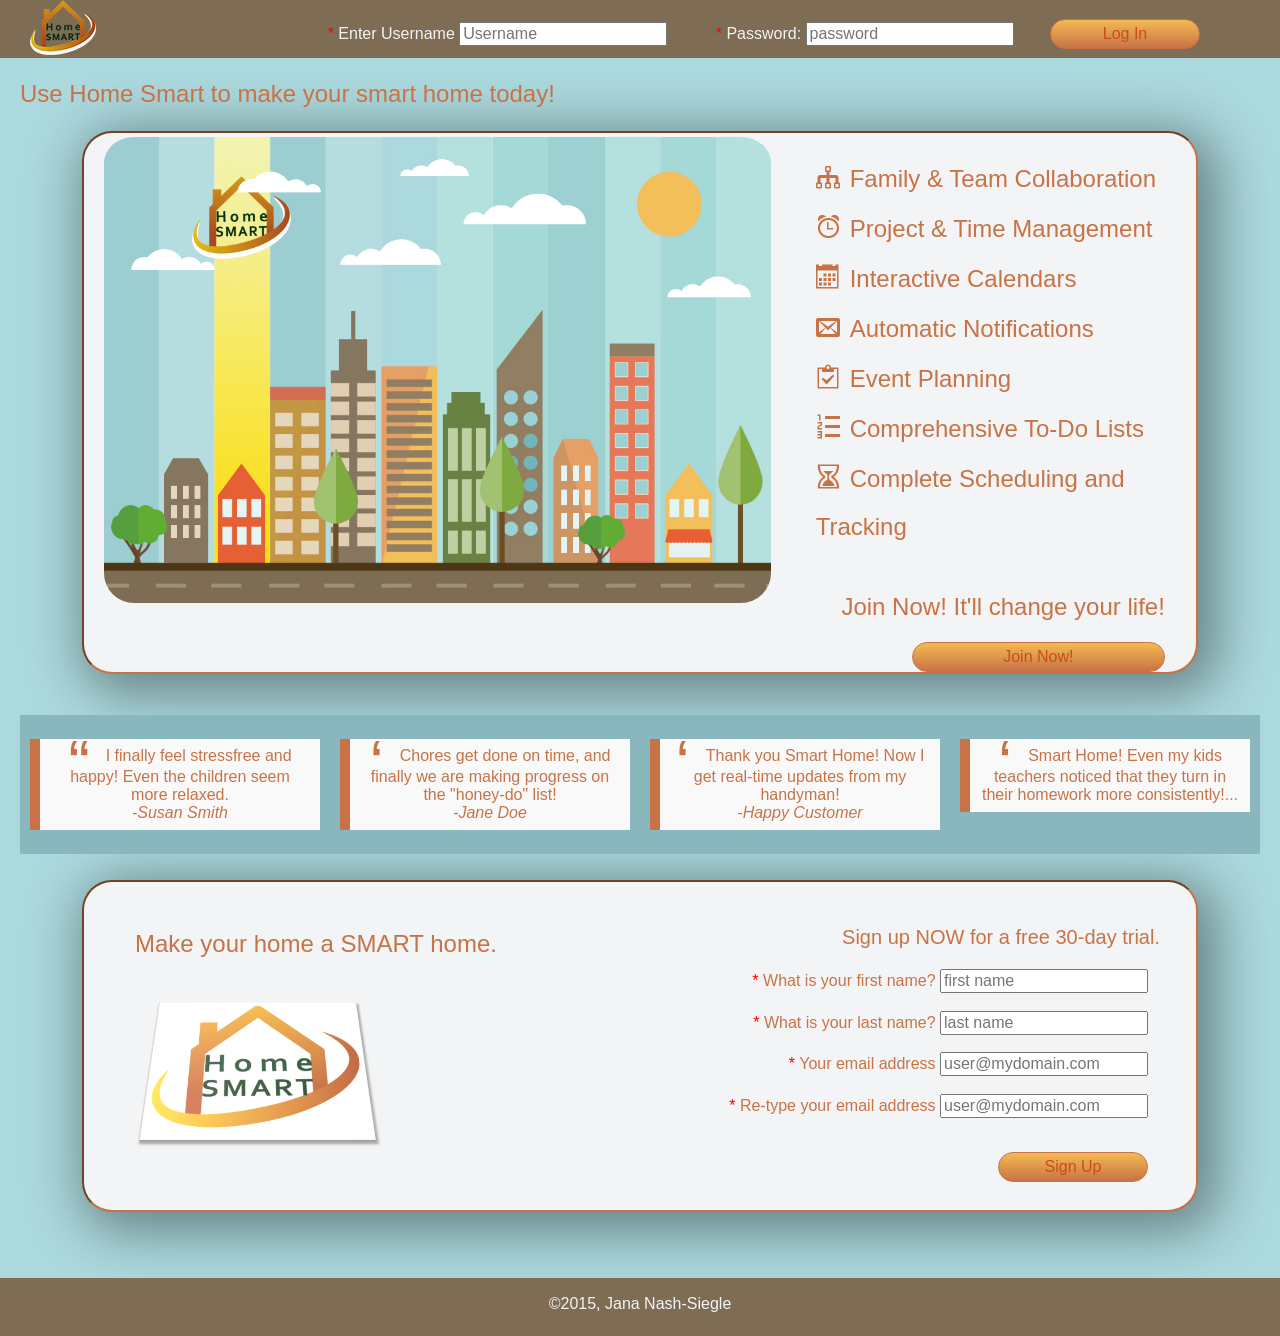
<file: Nash_Jana_Project/index.html>
<!--Jana Nash-Siegle -->

<!doctype html>

<!--
	This is the main index of the application
	
	All your script tags should be at the bottom of this file
	
	The only html element in the body is the container div
	Your code should load your page templates into the container
-->

<html lang="en" data-placeholder-focus="true">
<head>

	<meta charset="utf-8">
	<meta http-equiv="X-UA-Compatible" content="IE=edge, chrome=1">
	
	<title>HomeSmart.com</title>
	<meta name="description" content="Project Management Software for the home">
	<meta name="author" content="Jana Nash-Siegle">
	
	<!--  Mobile viewport optimized: j.mp/bplateviewport -->
	<meta name="viewport" content="width=device-width, initial-scale=1.0">
	
	<!-- CSS concatenated and minified via ant build script-->
	<script type = "text/javascript" src = "js/modernizr.min.js" ></script> <!--must be placed in header -->

    <link rel="stylesheet" href="css/normalize.css">
    <link href = "js/plugins/jquery-ui-1.11.4.custom/jquery-ui.min.css" rel = "stylesheet" type = "text/css">
    <link href = "js/plugins/jquery-ui-1.11.4.custom/jquery-ui.structure.min.css" rel = "stylesheet" type = "text/css">
    <link href = "js/plugins/jquery-ui-1.11.4.custom/jquery-ui.theme.min.css" rel = "stylesheet" type = "text/css">
    <link rel="stylesheet" href="css/style.css?v=1">


</head>
	<!-- end CSS-->


<body class = "placeholder-example" data-placeholder-focus="false">

<div id = "container"> <!--beginning of main content -->
	<!--top log in bar -->
	<nav class = "clearfix">
		<form id = "loginForm" method = "post">
			<ul>
			<li><fieldset>
				<div class = "required">
					<label for = "user">Enter Username</label>
					<input name = "signinButton" id = "user" type = "text" title = "Please enter your username." class = "hsTooltip" placeholder = "Username" required aria-required = "true">
				</div>
			</fieldset></li>

			<li> <fieldset>
				<div class = "required">
					<label for="pass">Password: <input name = "signinButton" type="password" id="pass" title = "Please enter your password." class = "hsTooltip" placeholder = "password" required aria-required = "true"></label>
				</div>
			</fieldset></li>

			<li>
				<button name = "signinButton" type = "button" id = "signinButton">Log In</button></li>
			</ul>
		</form>
	<img id = "nav" src = "images/House_Logo.png" title = "HomeSmart Logo" alt = "logo">
	</nav>
	<!--End of log in bar-->
	<!--beginning of upper half of page-->
	<h1 class = "COA">Use Home Smart to make your smart home today!</h1> <!--Call To Action-->
	<div id = "intro" class = "clearfix">
		<img src = "images/cityscape.jpg" alt = "Cityscape">
		<div id = "features">
				<ul>
					<li><span class="icon-tree" aria-hidden = "true"></span>Family &amp; Team Collaboration</li>
					<li><span class="icon-alarm" aria-hidden = "true"></span>Project &amp; Time Management</li>
					<li><span class="icon-calendar" aria-hidden = "true"></span>Interactive Calendars</li>
					<li><span class = "icon-envelop" aria-hidden = "true"></span>Automatic Notifications</li>
					<li><span class = "icon-clipboard" aria-hidden = "true"></span>Event Planning</li>
					<li><span class = "icon-list-numbered" aria-hidden = "true"></span>Comprehensive To-Do Lists</li>
					<li><span class = "icon-hour-glass" aria-hidden = "true"></span>Complete Scheduling and Tracking</li>
				</ul>
			<h1>Join Now!  It'll change your life!</h1>

			<!--Beginning of Modal for Registration -->
			<div id = "overlay">
				<div id = "modal">

					<div id = "add">
						<form id = "addForm">
							<span class = "close">X</span>
							<h2 class = "header">Registration</h2>
							<fieldset>
								<div class = "">
									<label for = "first-name">What is your first name?</label>
									<input id = "first-name" type = "text" name = "first-name" title = "Please enter your first name." class = "hsTooltip" placeholder = "first name">
								</div>
							</fieldset>

							<fieldset>
								<div class = "">
									<label for = "last-name">What is your last name?</label>
									<input id = "last-name" name = "last-name" type = "text" title = "Please enter your last name." class = "hsTooltip" placeholder = "last name">
								</div>
							</fieldset>

							<fieldset>
								<div class = "required">
									<label for = "user-name">What will your username be?</label>
									<input id = "user-name" name = "user-name" type = "text" title = "Please enter your desired username." class = "hsTooltip" placeholder = "username" required aria-required = "true">
								</div>
							</fieldset>

							<fieldset>
								<div class = "required">
									<label for = "email">Your email address</label>
									<input id = "email" name = "email" type = "email" title = "Please enter your email." class = "hsTooltip" placeholder = "user@mydomain.com" required aria-required = "true">
								</div>
							</fieldset>

							<fieldset>
								<div class = "required">
									<label for="password">Password: <input type="password" name = "password" id="password" name="password" title = "Please enter your password." class = "hsTooltip" placeholder = "password" required aria-required = "true">
									</label>
								</div>

							</fieldset>
							<fieldset>
								<div class = "required">
									<label for="pass-confirm">Confirm Password: <input type="password" id="pass-confirm" name="pass-confirm" title = "Please confirm your password." class = "hsTooltip" placeholder = "confirm password"  required aria-required = "true"></label>
								</div>
							</fieldset>
							<fieldset>
								<input type="button" id = "register" value="Submit" class="btn">
							</fieldset>
						</form>

					</div> <!--closes add div-->
				</div> <!--closes modal -->
			</div>  <!--closes overlay -->
		<button name = joinBtn type = "button" class = "modalClick">Join Now!</button>
		</div>
	</div>
	<!--end of Registration-->
	<!--Beginning of reviews-->
	<div class = "reviews clearfix">
		<div class = "comments">
			<blockquote>I finally feel stressfree and happy!  Even the children seem more relaxed. <br /><cite>-Susan Smith</cite></blockquote>
		</div>
		<div class = "comments">
			<blockquote>Chores get done on time, and finally we are making progress on the "honey-do" list! <br /><cite>-Jane Doe</cite></blockquote>
		</div>
		<div class = "comments"><blockquote>Thank you Smart Home!  Now I get real-time updates from my handyman! <br /><cite>-Happy Customer</cite></blockquote></div>
		<div class = "comments"><blockquote>Smart Home! Even my kids teachers noticed that they turn in their homework more consistently!...</blockquote></div>
	</div>
	<!--End of Reviews-->
	<!--Beginning of Trial Registration offer-->
<div id = "trial"> <!-- Register div -->
	<div id = "wp">
<h1 class = "COA">Make your home a SMART home.</h1>
	<img src = "images/homedim.png" title = "We can make your home a Smart home, today!" alt = "HomeSmart" >
		</div>
	<div id="wp1">
		<h2>Sign up NOW for a free 30-day trial.</h2>
		<form id = "trRegister" method = "post">
			<fieldset>
				<div class = "required">
					<label for = "rFname">What is your first name?</label>
					<input type = "text" id = "rFname"  title = "Please enter your first name." class = "hsTooltip" placeholder = "first name"  required aria-required = "true">
				</div>
				</fieldset>
			<fieldset>
				<div class = "required">
					<label for = "rLname">What is your last name?</label>
					<input id = "rLname" type = "text" title = "Please enter your last name." class = "hsTooltip" placeholder = "last name"  required aria-required = "true">
				</div>
			</fieldset>
			<fieldset>
				<div class = "required">
					<label for = "rEmail">Your email address</label>
					<input id = "rEmail" name = "email" type = "email" title = "Please enter your email." class = "hsTooltip" placeholder = "user@mydomain.com" required aria-required = "true">
				</div>
			</fieldset>
			<fieldset>
				<div class = "required">
					<label for = "email1">Re-type your email address</label>
					<input id = "email1" name = "email" type = "email" title = "Please re-type your email." class = "hsTooltip" placeholder = "user@mydomain.com"  required aria-required = "true">
				</div>
			</fieldset>

			<fieldset>
				<div class= "submit">
					<p>
						<button name = "signUp" id = "signUp">Sign Up</button>
					</p>
				</div>
			</fieldset>
			<div id="dialog" title="Thank you!">
				<p>Your request has been received.  Information about your trial offer should be arriving in your email shortly..</p>
			</div>
		</form>
	</div>
</div> <!--End of Register Div -->


</div> <!--end of main content -->
<footer>
	<p>©2015, Jana Nash-Siegle</p>
</footer>

<!-- jquery -->
<script type = "text/javascript" src="https://ajax.googleapis.com/ajax/libs/jquery/1.11.2/jquery.min.js"></script>
<!-- plugins -->
<script type = "text/javascript" src = " js/plugins/jquery-ui-1.11.4.custom/jquery-ui.min.js"></script>
<script type = "text/javascript" src = "js/plugins/Placeholders.js"></script>
<!--main-->
<script type="text/javascript" src="js/main.js"></script>
<script type = "text/javascript" src = "js/respond.min.js"></script>
</body>

</html>
</file>
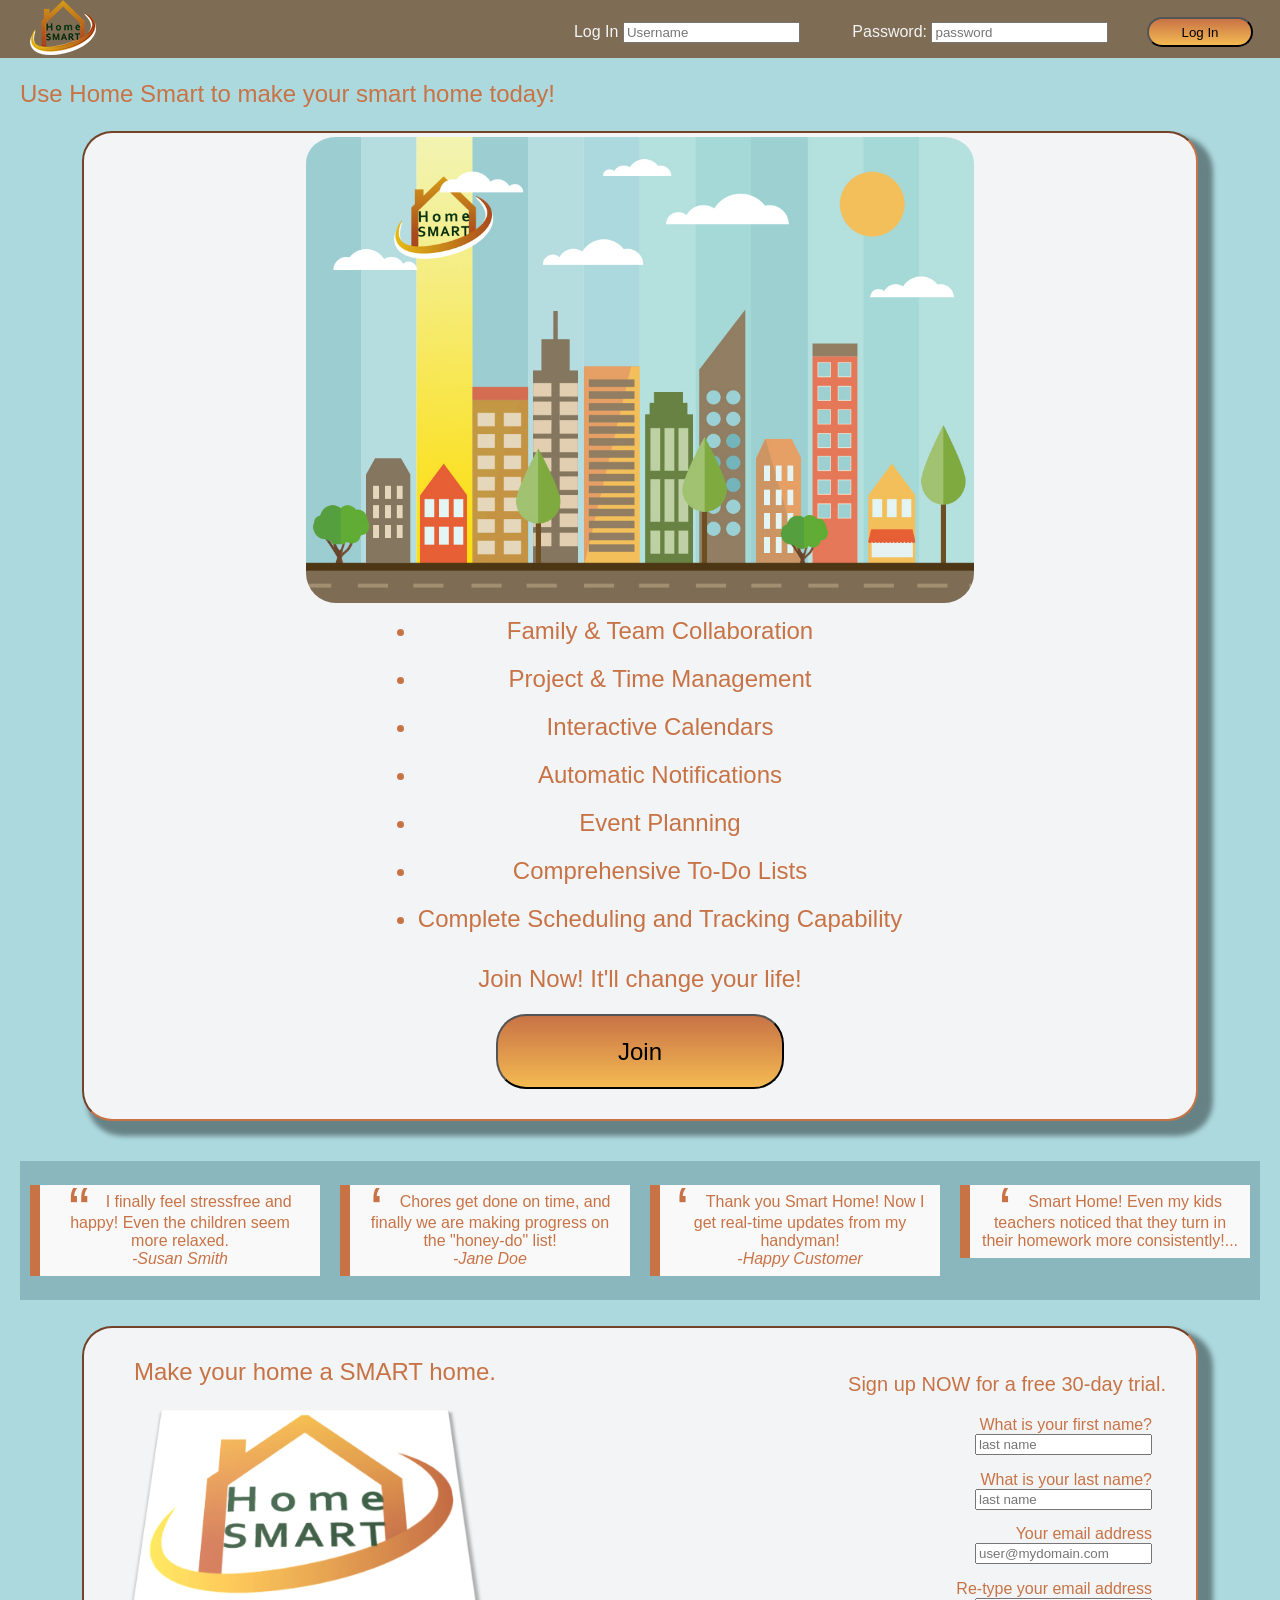
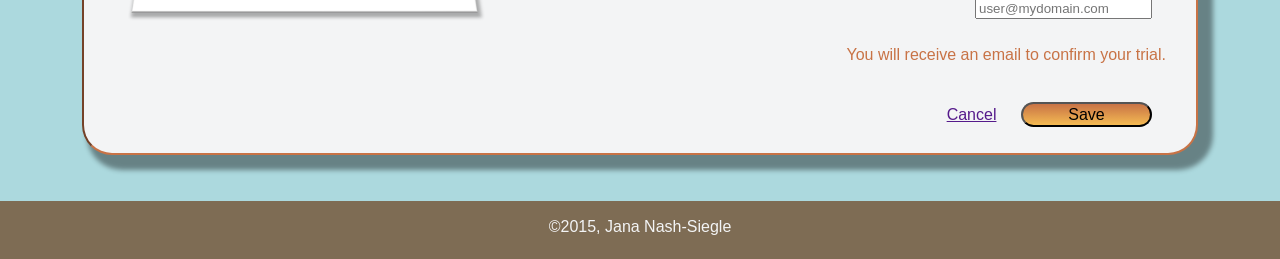
<file: wk1/Nash_Jana_Project/index.html>
<!--Jana Nash-Siegle -->

<!doctype html>

<!--
	This is the main index of the application
	
	All your script tags should be at the bottom of this file
	
	The only html element in the body is the container div
	Your code should load your page templates into the container
-->

<html lang="en">
<head>

	<meta charset="utf-8">
	<meta http-equiv="X-UA-Compatible" content="IE=edge, chrome=1">
	
	<title>HomeSmart.com</title>
	<meta name="description" content="Project Management Software for the home">
	<meta name="author" content="Jana Nash-Siegle">
	
	<!--  Mobile viewport optimized: j.mp/bplateviewport -->
	<meta name="viewport" content="width=device-width, initial-scale=1.0">
	
	<!-- CSS concatenated and minified via ant build script-->
	<link rel="stylesheet" href="css/style.css?v=1">

</head>
	<!-- end CSS-->


<body>

<div id = "container"> <!--beginning of main content -->
	<!--top log in bar -->
	<nav class = "clearfix">
		<form id = "login" method = "post">
		<ul>
			<li><fieldset>
				<div class = "required">
					<label for = "userName">Log In</label>
					<input id = "userName" type = "text" placeholder = "Username" required aria-required = "true">
				</div>
			</fieldset></li>

			<li> <fieldset>
				<div class = "required">
					<label for="passwordInput">Password: <input type="password" id="passwordInput" name="passwordInput" placeholder = "password" required aria-required = "true"></label>
				</div>
			</fieldset></li>

			<li>
				<input type="submit" value="Log In" class="btn"></li>
		</ul>
		</form>
	<img id = "nav" src = "images/House_Logo.png" alt = "logo">
	</nav>
	<!--End of log in bar-->
	<!--beginning of upper half of page-->
	<h1 class = "COA">Use Home Smart to make your smart home today!</h1> <!--Call To Action-->
	<div id = "intro" class = "clearfix">
		<img src = "images/cityscape.jpg" alt = "Cityscape">
		<div id = "features">
			<ul>
				<li>Family &amp; Team Collaboration</li>
				<li>Project &amp; Time Management</li>
				<li>Interactive Calendars</li>
				<li>Automatic Notifications</li>
				<li>Event Planning</li>
				<li>Comprehensive To-Do Lists</li>
				<li>Complete Scheduling and Tracking Capability</li>
			</ul>
			<h1>Join Now!  It'll change your life!</h1>

			<button>Join</button>
		</div>
	</div>
	<!--end of Registration-->
	<!--Beginning of reviews-->
	<div class = "reviews clearfix">
		<div class = "comments">
			<blockquote>I finally feel stressfree and happy!  Even the children seem more relaxed. <br /><cite>-Susan Smith</cite></blockquote>
		</div>
		<div class = "comments">
			<blockquote>Chores get done on time, and finally we are making progress on the "honey-do" list! <br /><cite>-Jane Doe</cite></blockquote>
		</div>
		<div class = "comments"><blockquote>Thank you Smart Home!  Now I get real-time updates from my handyman! <br /><cite>-Happy Customer</cite></blockquote></div>
		<div class = "comments"><blockquote>Smart Home! Even my kids teachers noticed that they turn in their homework more consistently!...</blockquote></div>
	</div>
	<!--End of Reviews-->
	<!--Beginning of Trial Registration offer-->
<div id = "trial"> <!-- Register div -->
	<div id = "moon">
<h1 class = "COA">Make your home a SMART home.</h1>
	<img src = "images/homedim.png" alt = "HomeSmart">
		</div>
	<div id="sun">
		<h2>Sign up NOW for a free 30-day trial.</h2>
		<form id = "register" method = "post">
			<fieldset>
				<div class = "required">
					<label for = "fname">What is your first name?</label>
					<input id = "fname" type = "text" placeholder = "last name" required aria-required = "true">
				</div>
			</fieldset>
			<fieldset>
				<div class = "required">
					<label for = "lname">What is your last name?</label>
					<input id = "lname" type = "text" placeholder = "last name" required aria-required = "true">
				</div>
			</fieldset>
			<fieldset>
				<div class = "required">
					<label for = "email">Your email address</label>
					<input id = "email" name = "email" type = "email" placeholder = "user@mydomain.com" required aria-required = "true">
				</div>
			</fieldset>
			<fieldset>
				<div class = "required">
					<label for = "email1">Re-type your email address</label>
					<input id = "email1" name = "email" type = "email" placeholder = "user@mydomain.com" required aria-required = "true">
				</div>
			</fieldset>
			<p>You will receive an email to confirm your trial.</p>
			<fieldset>
				<div class= "submit">
					<p><a href = "">Cancel</a>
						<input class="submit_btn" name="submit" type="submit" value="Save" onclick="submit();" />
					</p>
				</div>
			</fieldset>
		</form>
	</div>
</div> <!--End of Register Div -->
</div> <!--end of main content -->
<footer>
	<p>©2015, Jana Nash-Siegle</p>
</footer>

<!-- jquery -->
<script src="//ajax.googleapis.com/ajax/libs/jquery/1.11.2/jquery.min.js"></script>
<!-- plugins -->

<!-- main -->
<script type="text/javascript" src="js/main.js"></script>
<script type = "text/javascript" src = "js/respond.min.js"></script>
<script type = "text/javascript" src = "js/modernizr.min.js" ></script>
</body>

</html>
</file>
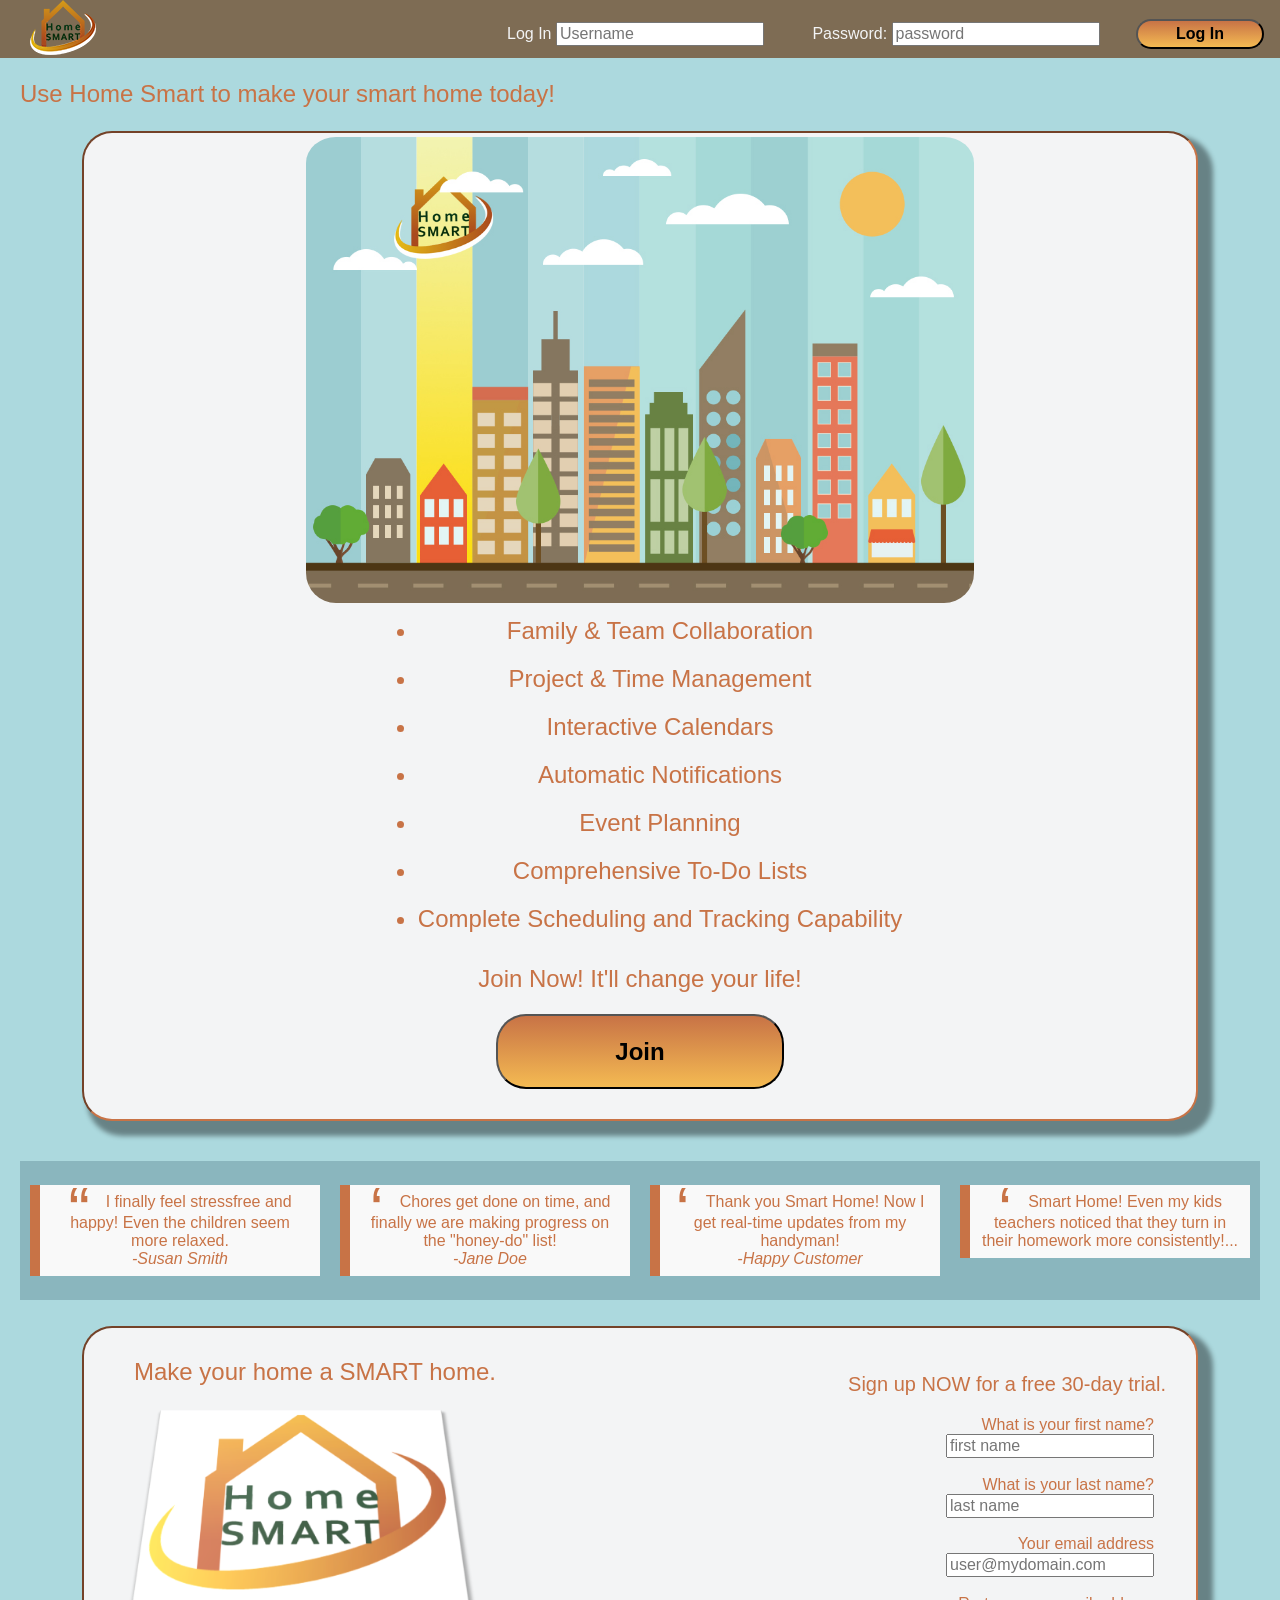
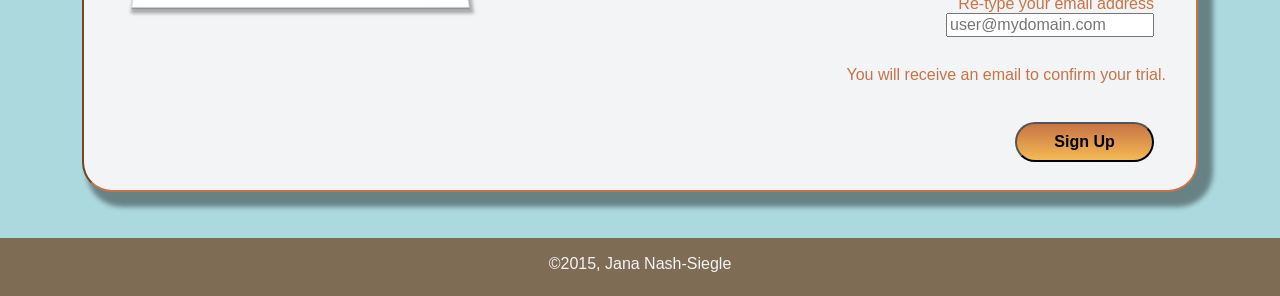
<file: wk1/Nash_Jana_Project1/index.html>
<!--Jana Nash-Siegle -->

<!doctype html>

<!--
	This is the main index of the application
	
	All your script tags should be at the bottom of this file
	
	The only html element in the body is the container div
	Your code should load your page templates into the container
-->

<html lang="en">
<head>

	<meta charset="utf-8">
	<meta http-equiv="X-UA-Compatible" content="IE=edge, chrome=1">
	
	<title>HomeSmart.com</title>
	<meta name="description" content="Project Management Software for the home">
	<meta name="author" content="Jana Nash-Siegle">
	
	<!--  Mobile viewport optimized: j.mp/bplateviewport -->
	<meta name="viewport" content="width=device-width, initial-scale=1.0">
	
	<!-- CSS concatenated and minified via ant build script-->
	<link rel = "stylesheet" href = "css/normalize.css">
	<link rel="stylesheet" href="css/style.css?v=1">

</head>
	<!-- end CSS-->


<body>

<div id = "container"> <!--beginning of main content -->
	<!--top log in bar -->
	<nav class = "clearfix">
		<form id = "login" method = "post">
		<ul>
			<li><fieldset>
				<div class = "required">
					<label for = "userName">Log In</label>
					<input id = "userName" type = "text" placeholder = "Username" required aria-required = "true">
				</div>
			</fieldset></li>

			<li> <fieldset>
				<div class = "required">
					<label for="passwordInput">Password: <input type="password" id="passwordInput" name="passwordInput" placeholder = "password" required aria-required = "true"></label>
				</div>
			</fieldset></li>

			<li>
				<input type="submit" value="Log In" class="btn"></li>
		</ul>
		</form>
	<img id = "nav" src = "images/House_Logo.png" alt = "logo">
	</nav>
	<!--End of log in bar-->
	<!--beginning of upper half of page-->
	<h1 class = "COA">Use Home Smart to make your smart home today!</h1> <!--Call To Action-->
	<div id = "intro" class = "clearfix">
		<img src = "images/cityscape.jpg" alt = "Cityscape">
		<div id = "features">
			<ul>
				<li>Family &amp; Team Collaboration</li>
				<li>Project &amp; Time Management</li>
				<li>Interactive Calendars</li>
				<li>Automatic Notifications</li>
				<li>Event Planning</li>
				<li>Comprehensive To-Do Lists</li>
				<li>Complete Scheduling and Tracking Capability</li>
			</ul>
			<h1>Join Now!  It'll change your life!</h1>

			<button>Join</button>
		</div>
	</div>
	<!--end of Registration-->
	<!--Beginning of reviews-->
	<div class = "reviews clearfix">
		<div class = "comments">
			<blockquote>I finally feel stressfree and happy!  Even the children seem more relaxed. <br /><cite>-Susan Smith</cite></blockquote>
		</div>
		<div class = "comments">
			<blockquote>Chores get done on time, and finally we are making progress on the "honey-do" list! <br /><cite>-Jane Doe</cite></blockquote>
		</div>
		<div class = "comments"><blockquote>Thank you Smart Home!  Now I get real-time updates from my handyman! <br /><cite>-Happy Customer</cite></blockquote></div>
		<div class = "comments"><blockquote>Smart Home! Even my kids teachers noticed that they turn in their homework more consistently!...</blockquote></div>
	</div>
	<!--End of Reviews-->
	<!--Beginning of Trial Registration offer-->
<div id = "trial"> <!-- Register div -->
	<div id = "moon">
<h1 class = "COA">Make your home a SMART home.</h1>
	<img src = "images/homedim.png" alt = "HomeSmart">
		</div>
	<div id="sun">
		<h2>Sign up NOW for a free 30-day trial.</h2>
		<form id = "register" method = "post">
			<fieldset>
				<div class = "required">
					<label for = "fname">What is your first name?</label>
					<input id = "fname" type = "text" placeholder = "first name" required aria-required = "true">
				</div>
			</fieldset>
			<fieldset>
				<div class = "required">
					<label for = "lname">What is your last name?</label>
					<input id = "lname" type = "text" placeholder = "last name" required aria-required = "true">
				</div>
			</fieldset>
			<fieldset>
				<div class = "required">
					<label for = "email">Your email address</label>
					<input id = "email" name = "email" type = "email" placeholder = "user@mydomain.com" required aria-required = "true">
				</div>
			</fieldset>
			<fieldset>
				<div class = "required">
					<label for = "email1">Re-type your email address</label>
					<input id = "email1" name = "email" type = "email" placeholder = "user@mydomain.com" required aria-required = "true">
				</div>
			</fieldset>
			<p>You will receive an email to confirm your trial.</p>
			<fieldset>
				<div class= "submit">
					<p>
						<input class="submit_btn" name="submit" type="submit" value="Sign Up" onclick="submit();" />
					</p>
				</div>
			</fieldset>
		</form>
	</div>
</div> <!--End of Register Div -->
</div> <!--end of main content -->
<footer>
	<p>©2015, Jana Nash-Siegle</p>
</footer>

<!-- jquery -->
<script src="//ajax.googleapis.com/ajax/libs/jquery/1.11.2/jquery.min.js"></script>
<!-- plugins -->

<!-- main -->
<script type="text/javascript" src="js/main.js"></script>
<script type = "text/javascript" src = "js/respond.min.js"></script>
<script type = "text/javascript" src = "js/modernizr.min.js" ></script>
</body>

</html>
</file>
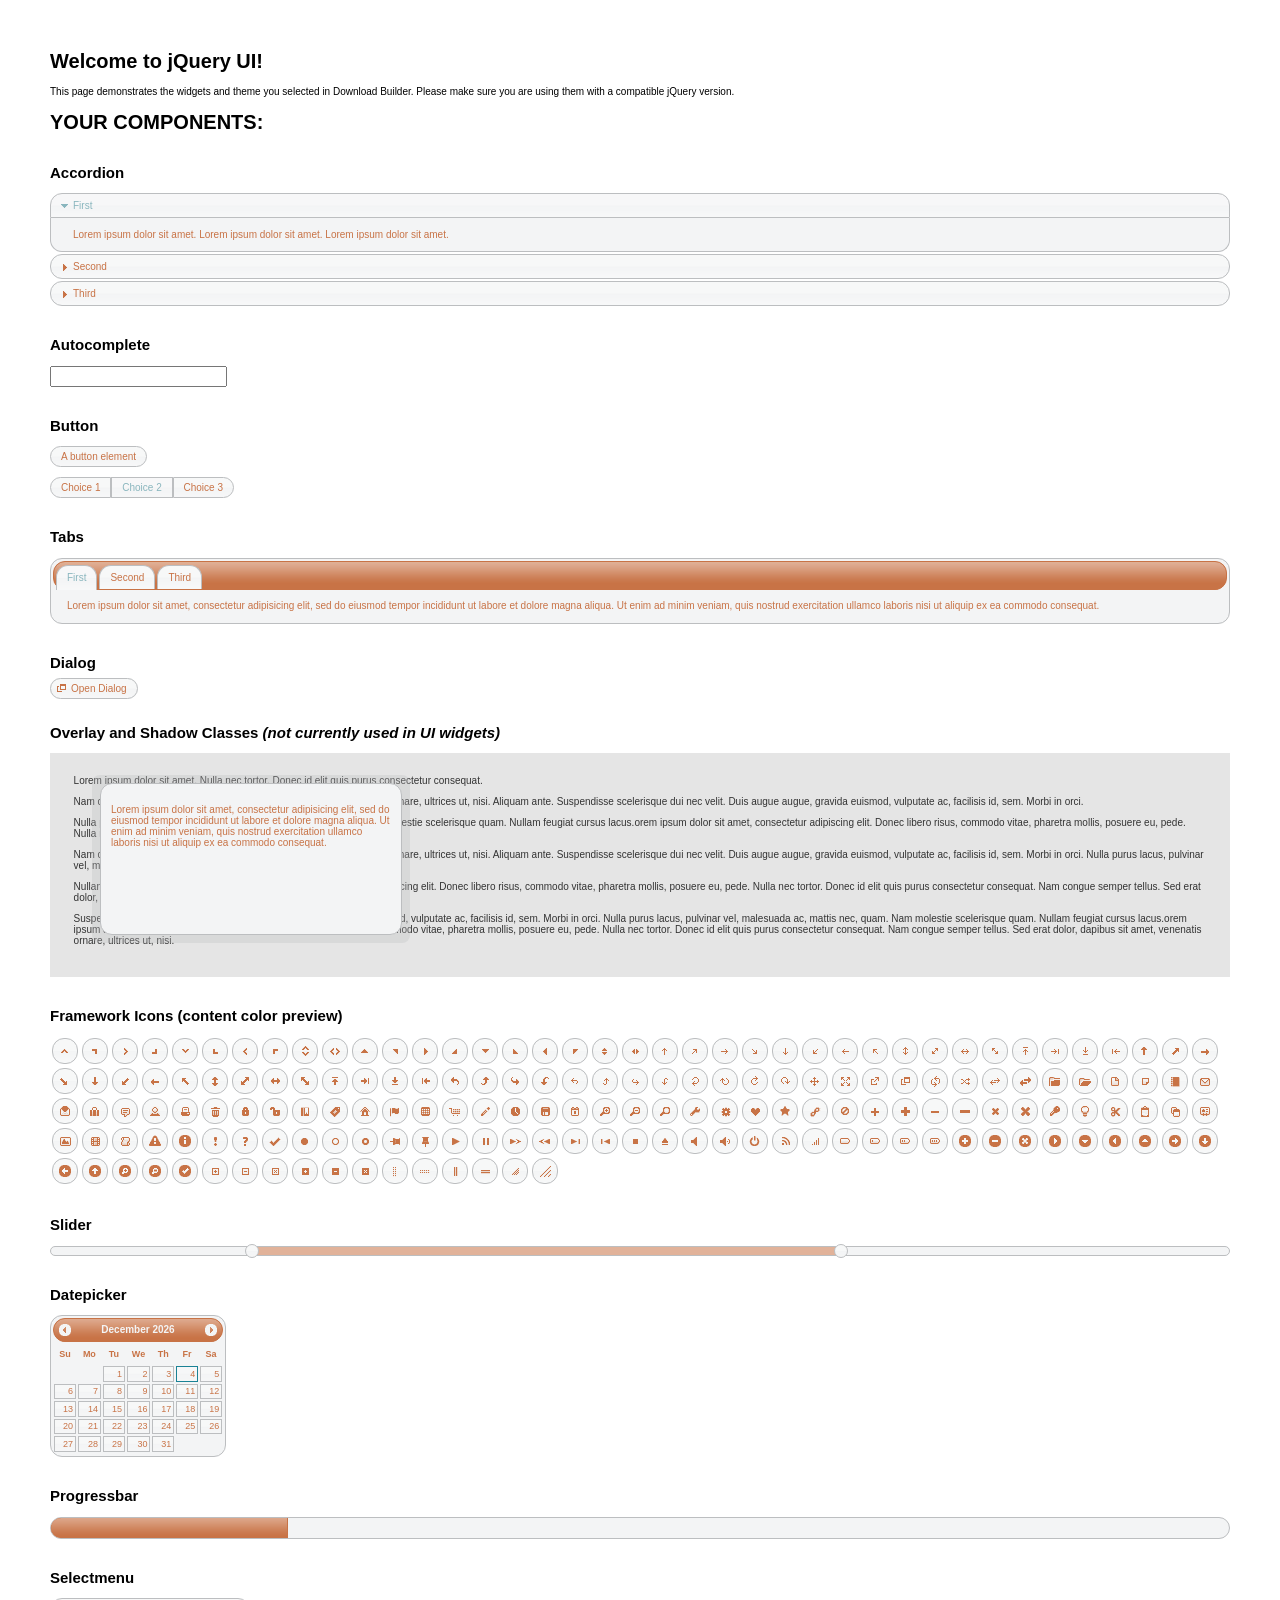
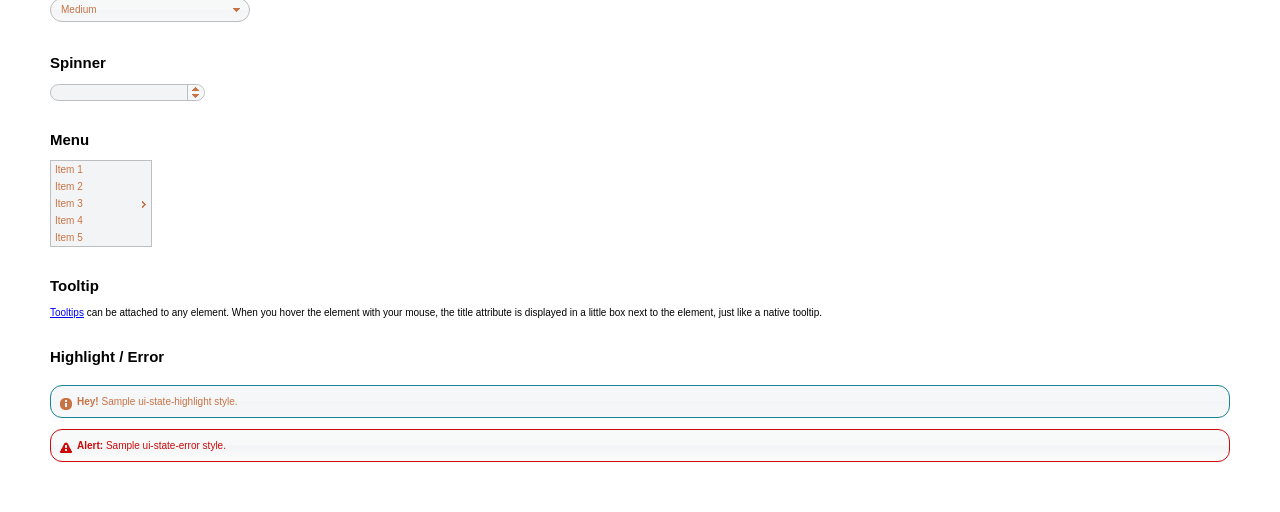
<file: Nash_Jana_Project/js/plugins/jquery-ui-1.11.4.custom/index.html>
<!doctype html>
<html lang="us">
<head>
	<meta charset="utf-8">
	<title>jQuery UI Example Page</title>
	<link href="jquery-ui.css" rel="stylesheet">
	<style>
	body{
		font: 62.5% "Trebuchet MS", sans-serif;
		margin: 50px;
	}
	.demoHeaders {
		margin-top: 2em;
	}
	#dialog-link {
		padding: .4em 1em .4em 20px;
		text-decoration: none;
		position: relative;
	}
	#dialog-link span.ui-icon {
		margin: 0 5px 0 0;
		position: absolute;
		left: .2em;
		top: 50%;
		margin-top: -8px;
	}
	#icons {
		margin: 0;
		padding: 0;
	}
	#icons li {
		margin: 2px;
		position: relative;
		padding: 4px 0;
		cursor: pointer;
		float: left;
		list-style: none;
	}
	#icons span.ui-icon {
		float: left;
		margin: 0 4px;
	}
	.fakewindowcontain .ui-widget-overlay {
		position: absolute;
	}
	select {
		width: 200px;
	}
	</style>
</head>
<body>

<h1>Welcome to jQuery UI!</h1>

<div class="ui-widget">
	<p>This page demonstrates the widgets and theme you selected in Download Builder. Please make sure you are using them with a compatible jQuery version.</p>
</div>

<h1>YOUR COMPONENTS:</h1>


<!-- Accordion -->
<h2 class="demoHeaders">Accordion</h2>
<div id="accordion">
	<h3>First</h3>
	<div>Lorem ipsum dolor sit amet. Lorem ipsum dolor sit amet. Lorem ipsum dolor sit amet.</div>
	<h3>Second</h3>
	<div>Phasellus mattis tincidunt nibh.</div>
	<h3>Third</h3>
	<div>Nam dui erat, auctor a, dignissim quis.</div>
</div>



<!-- Autocomplete -->
<h2 class="demoHeaders">Autocomplete</h2>
<div>
	<input id="autocomplete" title="type &quot;a&quot;">
</div>



<!-- Button -->
<h2 class="demoHeaders">Button</h2>
<button id="button">A button element</button>
<form style="margin-top: 1em;">
	<div id="radioset">
		<input type="radio" id="radio1" name="radio"><label for="radio1">Choice 1</label>
		<input type="radio" id="radio2" name="radio" checked="checked"><label for="radio2">Choice 2</label>
		<input type="radio" id="radio3" name="radio"><label for="radio3">Choice 3</label>
	</div>
</form>



<!-- Tabs -->
<h2 class="demoHeaders">Tabs</h2>
<div id="tabs">
	<ul>
		<li><a href="#tabs-1">First</a></li>
		<li><a href="#tabs-2">Second</a></li>
		<li><a href="#tabs-3">Third</a></li>
	</ul>
	<div id="tabs-1">Lorem ipsum dolor sit amet, consectetur adipisicing elit, sed do eiusmod tempor incididunt ut labore et dolore magna aliqua. Ut enim ad minim veniam, quis nostrud exercitation ullamco laboris nisi ut aliquip ex ea commodo consequat.</div>
	<div id="tabs-2">Phasellus mattis tincidunt nibh. Cras orci urna, blandit id, pretium vel, aliquet ornare, felis. Maecenas scelerisque sem non nisl. Fusce sed lorem in enim dictum bibendum.</div>
	<div id="tabs-3">Nam dui erat, auctor a, dignissim quis, sollicitudin eu, felis. Pellentesque nisi urna, interdum eget, sagittis et, consequat vestibulum, lacus. Mauris porttitor ullamcorper augue.</div>
</div>



<!-- Dialog NOTE: Dialog is not generated by UI in this demo so it can be visually styled in themeroller-->
<h2 class="demoHeaders">Dialog</h2>
<p><a href="#" id="dialog-link" class="ui-state-default ui-corner-all"><span class="ui-icon ui-icon-newwin"></span>Open Dialog</a></p>

<h2 class="demoHeaders">Overlay and Shadow Classes <em>(not currently used in UI widgets)</em></h2>
<div style="position: relative; width: 96%; height: 200px; padding:1% 2%; overflow:hidden;" class="fakewindowcontain">
	<p>Lorem ipsum dolor sit amet,  Nulla nec tortor. Donec id elit quis purus consectetur consequat. </p><p>Nam congue semper tellus. Sed erat dolor, dapibus sit amet, venenatis ornare, ultrices ut, nisi. Aliquam ante. Suspendisse scelerisque dui nec velit. Duis augue augue, gravida euismod, vulputate ac, facilisis id, sem. Morbi in orci. </p><p>Nulla purus lacus, pulvinar vel, malesuada ac, mattis nec, quam. Nam molestie scelerisque quam. Nullam feugiat cursus lacus.orem ipsum dolor sit amet, consectetur adipiscing elit. Donec libero risus, commodo vitae, pharetra mollis, posuere eu, pede. Nulla nec tortor. Donec id elit quis purus consectetur consequat. </p><p>Nam congue semper tellus. Sed erat dolor, dapibus sit amet, venenatis ornare, ultrices ut, nisi. Aliquam ante. Suspendisse scelerisque dui nec velit. Duis augue augue, gravida euismod, vulputate ac, facilisis id, sem. Morbi in orci. Nulla purus lacus, pulvinar vel, malesuada ac, mattis nec, quam. Nam molestie scelerisque quam. </p><p>Nullam feugiat cursus lacus.orem ipsum dolor sit amet, consectetur adipiscing elit. Donec libero risus, commodo vitae, pharetra mollis, posuere eu, pede. Nulla nec tortor. Donec id elit quis purus consectetur consequat. Nam congue semper tellus. Sed erat dolor, dapibus sit amet, venenatis ornare, ultrices ut, nisi. Aliquam ante. </p><p>Suspendisse scelerisque dui nec velit. Duis augue augue, gravida euismod, vulputate ac, facilisis id, sem. Morbi in orci. Nulla purus lacus, pulvinar vel, malesuada ac, mattis nec, quam. Nam molestie scelerisque quam. Nullam feugiat cursus lacus.orem ipsum dolor sit amet, consectetur adipiscing elit. Donec libero risus, commodo vitae, pharetra mollis, posuere eu, pede. Nulla nec tortor. Donec id elit quis purus consectetur consequat. Nam congue semper tellus. Sed erat dolor, dapibus sit amet, venenatis ornare, ultrices ut, nisi. </p>

	<!-- ui-dialog -->
	<div class="ui-overlay"><div class="ui-widget-overlay"></div><div class="ui-widget-shadow ui-corner-all" style="width: 302px; height: 152px; position: absolute; left: 50px; top: 30px;"></div></div>
	<div style="position: absolute; width: 280px; height: 130px;left: 50px; top: 30px; padding: 10px;" class="ui-widget ui-widget-content ui-corner-all">
		<div class="ui-dialog-content ui-widget-content" style="background: none; border: 0;">
			<p>Lorem ipsum dolor sit amet, consectetur adipisicing elit, sed do eiusmod tempor incididunt ut labore et dolore magna aliqua. Ut enim ad minim veniam, quis nostrud exercitation ullamco laboris nisi ut aliquip ex ea commodo consequat.</p>
		</div>
	</div>

</div>

<!-- ui-dialog -->
<div id="dialog" title="Dialog Title">
	<p>Lorem ipsum dolor sit amet, consectetur adipisicing elit, sed do eiusmod tempor incididunt ut labore et dolore magna aliqua. Ut enim ad minim veniam, quis nostrud exercitation ullamco laboris nisi ut aliquip ex ea commodo consequat.</p>
</div>



<h2 class="demoHeaders">Framework Icons (content color preview)</h2>
<ul id="icons" class="ui-widget ui-helper-clearfix">
	<li class="ui-state-default ui-corner-all" title=".ui-icon-carat-1-n"><span class="ui-icon ui-icon-carat-1-n"></span></li>
	<li class="ui-state-default ui-corner-all" title=".ui-icon-carat-1-ne"><span class="ui-icon ui-icon-carat-1-ne"></span></li>
	<li class="ui-state-default ui-corner-all" title=".ui-icon-carat-1-e"><span class="ui-icon ui-icon-carat-1-e"></span></li>
	<li class="ui-state-default ui-corner-all" title=".ui-icon-carat-1-se"><span class="ui-icon ui-icon-carat-1-se"></span></li>
	<li class="ui-state-default ui-corner-all" title=".ui-icon-carat-1-s"><span class="ui-icon ui-icon-carat-1-s"></span></li>
	<li class="ui-state-default ui-corner-all" title=".ui-icon-carat-1-sw"><span class="ui-icon ui-icon-carat-1-sw"></span></li>
	<li class="ui-state-default ui-corner-all" title=".ui-icon-carat-1-w"><span class="ui-icon ui-icon-carat-1-w"></span></li>
	<li class="ui-state-default ui-corner-all" title=".ui-icon-carat-1-nw"><span class="ui-icon ui-icon-carat-1-nw"></span></li>
	<li class="ui-state-default ui-corner-all" title=".ui-icon-carat-2-n-s"><span class="ui-icon ui-icon-carat-2-n-s"></span></li>
	<li class="ui-state-default ui-corner-all" title=".ui-icon-carat-2-e-w"><span class="ui-icon ui-icon-carat-2-e-w"></span></li>
	<li class="ui-state-default ui-corner-all" title=".ui-icon-triangle-1-n"><span class="ui-icon ui-icon-triangle-1-n"></span></li>
	<li class="ui-state-default ui-corner-all" title=".ui-icon-triangle-1-ne"><span class="ui-icon ui-icon-triangle-1-ne"></span></li>
	<li class="ui-state-default ui-corner-all" title=".ui-icon-triangle-1-e"><span class="ui-icon ui-icon-triangle-1-e"></span></li>
	<li class="ui-state-default ui-corner-all" title=".ui-icon-triangle-1-se"><span class="ui-icon ui-icon-triangle-1-se"></span></li>
	<li class="ui-state-default ui-corner-all" title=".ui-icon-triangle-1-s"><span class="ui-icon ui-icon-triangle-1-s"></span></li>
	<li class="ui-state-default ui-corner-all" title=".ui-icon-triangle-1-sw"><span class="ui-icon ui-icon-triangle-1-sw"></span></li>
	<li class="ui-state-default ui-corner-all" title=".ui-icon-triangle-1-w"><span class="ui-icon ui-icon-triangle-1-w"></span></li>
	<li class="ui-state-default ui-corner-all" title=".ui-icon-triangle-1-nw"><span class="ui-icon ui-icon-triangle-1-nw"></span></li>
	<li class="ui-state-default ui-corner-all" title=".ui-icon-triangle-2-n-s"><span class="ui-icon ui-icon-triangle-2-n-s"></span></li>
	<li class="ui-state-default ui-corner-all" title=".ui-icon-triangle-2-e-w"><span class="ui-icon ui-icon-triangle-2-e-w"></span></li>
	<li class="ui-state-default ui-corner-all" title=".ui-icon-arrow-1-n"><span class="ui-icon ui-icon-arrow-1-n"></span></li>
	<li class="ui-state-default ui-corner-all" title=".ui-icon-arrow-1-ne"><span class="ui-icon ui-icon-arrow-1-ne"></span></li>
	<li class="ui-state-default ui-corner-all" title=".ui-icon-arrow-1-e"><span class="ui-icon ui-icon-arrow-1-e"></span></li>
	<li class="ui-state-default ui-corner-all" title=".ui-icon-arrow-1-se"><span class="ui-icon ui-icon-arrow-1-se"></span></li>
	<li class="ui-state-default ui-corner-all" title=".ui-icon-arrow-1-s"><span class="ui-icon ui-icon-arrow-1-s"></span></li>
	<li class="ui-state-default ui-corner-all" title=".ui-icon-arrow-1-sw"><span class="ui-icon ui-icon-arrow-1-sw"></span></li>
	<li class="ui-state-default ui-corner-all" title=".ui-icon-arrow-1-w"><span class="ui-icon ui-icon-arrow-1-w"></span></li>
	<li class="ui-state-default ui-corner-all" title=".ui-icon-arrow-1-nw"><span class="ui-icon ui-icon-arrow-1-nw"></span></li>
	<li class="ui-state-default ui-corner-all" title=".ui-icon-arrow-2-n-s"><span class="ui-icon ui-icon-arrow-2-n-s"></span></li>
	<li class="ui-state-default ui-corner-all" title=".ui-icon-arrow-2-ne-sw"><span class="ui-icon ui-icon-arrow-2-ne-sw"></span></li>
	<li class="ui-state-default ui-corner-all" title=".ui-icon-arrow-2-e-w"><span class="ui-icon ui-icon-arrow-2-e-w"></span></li>
	<li class="ui-state-default ui-corner-all" title=".ui-icon-arrow-2-se-nw"><span class="ui-icon ui-icon-arrow-2-se-nw"></span></li>
	<li class="ui-state-default ui-corner-all" title=".ui-icon-arrowstop-1-n"><span class="ui-icon ui-icon-arrowstop-1-n"></span></li>
	<li class="ui-state-default ui-corner-all" title=".ui-icon-arrowstop-1-e"><span class="ui-icon ui-icon-arrowstop-1-e"></span></li>
	<li class="ui-state-default ui-corner-all" title=".ui-icon-arrowstop-1-s"><span class="ui-icon ui-icon-arrowstop-1-s"></span></li>
	<li class="ui-state-default ui-corner-all" title=".ui-icon-arrowstop-1-w"><span class="ui-icon ui-icon-arrowstop-1-w"></span></li>
	<li class="ui-state-default ui-corner-all" title=".ui-icon-arrowthick-1-n"><span class="ui-icon ui-icon-arrowthick-1-n"></span></li>
	<li class="ui-state-default ui-corner-all" title=".ui-icon-arrowthick-1-ne"><span class="ui-icon ui-icon-arrowthick-1-ne"></span></li>
	<li class="ui-state-default ui-corner-all" title=".ui-icon-arrowthick-1-e"><span class="ui-icon ui-icon-arrowthick-1-e"></span></li>
	<li class="ui-state-default ui-corner-all" title=".ui-icon-arrowthick-1-se"><span class="ui-icon ui-icon-arrowthick-1-se"></span></li>
	<li class="ui-state-default ui-corner-all" title=".ui-icon-arrowthick-1-s"><span class="ui-icon ui-icon-arrowthick-1-s"></span></li>
	<li class="ui-state-default ui-corner-all" title=".ui-icon-arrowthick-1-sw"><span class="ui-icon ui-icon-arrowthick-1-sw"></span></li>
	<li class="ui-state-default ui-corner-all" title=".ui-icon-arrowthick-1-w"><span class="ui-icon ui-icon-arrowthick-1-w"></span></li>
	<li class="ui-state-default ui-corner-all" title=".ui-icon-arrowthick-1-nw"><span class="ui-icon ui-icon-arrowthick-1-nw"></span></li>
	<li class="ui-state-default ui-corner-all" title=".ui-icon-arrowthick-2-n-s"><span class="ui-icon ui-icon-arrowthick-2-n-s"></span></li>
	<li class="ui-state-default ui-corner-all" title=".ui-icon-arrowthick-2-ne-sw"><span class="ui-icon ui-icon-arrowthick-2-ne-sw"></span></li>
	<li class="ui-state-default ui-corner-all" title=".ui-icon-arrowthick-2-e-w"><span class="ui-icon ui-icon-arrowthick-2-e-w"></span></li>
	<li class="ui-state-default ui-corner-all" title=".ui-icon-arrowthick-2-se-nw"><span class="ui-icon ui-icon-arrowthick-2-se-nw"></span></li>
	<li class="ui-state-default ui-corner-all" title=".ui-icon-arrowthickstop-1-n"><span class="ui-icon ui-icon-arrowthickstop-1-n"></span></li>
	<li class="ui-state-default ui-corner-all" title=".ui-icon-arrowthickstop-1-e"><span class="ui-icon ui-icon-arrowthickstop-1-e"></span></li>
	<li class="ui-state-default ui-corner-all" title=".ui-icon-arrowthickstop-1-s"><span class="ui-icon ui-icon-arrowthickstop-1-s"></span></li>
	<li class="ui-state-default ui-corner-all" title=".ui-icon-arrowthickstop-1-w"><span class="ui-icon ui-icon-arrowthickstop-1-w"></span></li>
	<li class="ui-state-default ui-corner-all" title=".ui-icon-arrowreturnthick-1-w"><span class="ui-icon ui-icon-arrowreturnthick-1-w"></span></li>
	<li class="ui-state-default ui-corner-all" title=".ui-icon-arrowreturnthick-1-n"><span class="ui-icon ui-icon-arrowreturnthick-1-n"></span></li>
	<li class="ui-state-default ui-corner-all" title=".ui-icon-arrowreturnthick-1-e"><span class="ui-icon ui-icon-arrowreturnthick-1-e"></span></li>
	<li class="ui-state-default ui-corner-all" title=".ui-icon-arrowreturnthick-1-s"><span class="ui-icon ui-icon-arrowreturnthick-1-s"></span></li>
	<li class="ui-state-default ui-corner-all" title=".ui-icon-arrowreturn-1-w"><span class="ui-icon ui-icon-arrowreturn-1-w"></span></li>
	<li class="ui-state-default ui-corner-all" title=".ui-icon-arrowreturn-1-n"><span class="ui-icon ui-icon-arrowreturn-1-n"></span></li>
	<li class="ui-state-default ui-corner-all" title=".ui-icon-arrowreturn-1-e"><span class="ui-icon ui-icon-arrowreturn-1-e"></span></li>
	<li class="ui-state-default ui-corner-all" title=".ui-icon-arrowreturn-1-s"><span class="ui-icon ui-icon-arrowreturn-1-s"></span></li>
	<li class="ui-state-default ui-corner-all" title=".ui-icon-arrowrefresh-1-w"><span class="ui-icon ui-icon-arrowrefresh-1-w"></span></li>
	<li class="ui-state-default ui-corner-all" title=".ui-icon-arrowrefresh-1-n"><span class="ui-icon ui-icon-arrowrefresh-1-n"></span></li>
	<li class="ui-state-default ui-corner-all" title=".ui-icon-arrowrefresh-1-e"><span class="ui-icon ui-icon-arrowrefresh-1-e"></span></li>
	<li class="ui-state-default ui-corner-all" title=".ui-icon-arrowrefresh-1-s"><span class="ui-icon ui-icon-arrowrefresh-1-s"></span></li>
	<li class="ui-state-default ui-corner-all" title=".ui-icon-arrow-4"><span class="ui-icon ui-icon-arrow-4"></span></li>
	<li class="ui-state-default ui-corner-all" title=".ui-icon-arrow-4-diag"><span class="ui-icon ui-icon-arrow-4-diag"></span></li>
	<li class="ui-state-default ui-corner-all" title=".ui-icon-extlink"><span class="ui-icon ui-icon-extlink"></span></li>
	<li class="ui-state-default ui-corner-all" title=".ui-icon-newwin"><span class="ui-icon ui-icon-newwin"></span></li>
	<li class="ui-state-default ui-corner-all" title=".ui-icon-refresh"><span class="ui-icon ui-icon-refresh"></span></li>
	<li class="ui-state-default ui-corner-all" title=".ui-icon-shuffle"><span class="ui-icon ui-icon-shuffle"></span></li>
	<li class="ui-state-default ui-corner-all" title=".ui-icon-transfer-e-w"><span class="ui-icon ui-icon-transfer-e-w"></span></li>
	<li class="ui-state-default ui-corner-all" title=".ui-icon-transferthick-e-w"><span class="ui-icon ui-icon-transferthick-e-w"></span></li>
	<li class="ui-state-default ui-corner-all" title=".ui-icon-folder-collapsed"><span class="ui-icon ui-icon-folder-collapsed"></span></li>
	<li class="ui-state-default ui-corner-all" title=".ui-icon-folder-open"><span class="ui-icon ui-icon-folder-open"></span></li>
	<li class="ui-state-default ui-corner-all" title=".ui-icon-document"><span class="ui-icon ui-icon-document"></span></li>
	<li class="ui-state-default ui-corner-all" title=".ui-icon-document-b"><span class="ui-icon ui-icon-document-b"></span></li>
	<li class="ui-state-default ui-corner-all" title=".ui-icon-note"><span class="ui-icon ui-icon-note"></span></li>
	<li class="ui-state-default ui-corner-all" title=".ui-icon-mail-closed"><span class="ui-icon ui-icon-mail-closed"></span></li>
	<li class="ui-state-default ui-corner-all" title=".ui-icon-mail-open"><span class="ui-icon ui-icon-mail-open"></span></li>
	<li class="ui-state-default ui-corner-all" title=".ui-icon-suitcase"><span class="ui-icon ui-icon-suitcase"></span></li>
	<li class="ui-state-default ui-corner-all" title=".ui-icon-comment"><span class="ui-icon ui-icon-comment"></span></li>
	<li class="ui-state-default ui-corner-all" title=".ui-icon-person"><span class="ui-icon ui-icon-person"></span></li>
	<li class="ui-state-default ui-corner-all" title=".ui-icon-print"><span class="ui-icon ui-icon-print"></span></li>
	<li class="ui-state-default ui-corner-all" title=".ui-icon-trash"><span class="ui-icon ui-icon-trash"></span></li>
	<li class="ui-state-default ui-corner-all" title=".ui-icon-locked"><span class="ui-icon ui-icon-locked"></span></li>
	<li class="ui-state-default ui-corner-all" title=".ui-icon-unlocked"><span class="ui-icon ui-icon-unlocked"></span></li>
	<li class="ui-state-default ui-corner-all" title=".ui-icon-bookmark"><span class="ui-icon ui-icon-bookmark"></span></li>
	<li class="ui-state-default ui-corner-all" title=".ui-icon-tag"><span class="ui-icon ui-icon-tag"></span></li>
	<li class="ui-state-default ui-corner-all" title=".ui-icon-home"><span class="ui-icon ui-icon-home"></span></li>
	<li class="ui-state-default ui-corner-all" title=".ui-icon-flag"><span class="ui-icon ui-icon-flag"></span></li>
	<li class="ui-state-default ui-corner-all" title=".ui-icon-calculator"><span class="ui-icon ui-icon-calculator"></span></li>
	<li class="ui-state-default ui-corner-all" title=".ui-icon-cart"><span class="ui-icon ui-icon-cart"></span></li>
	<li class="ui-state-default ui-corner-all" title=".ui-icon-pencil"><span class="ui-icon ui-icon-pencil"></span></li>
	<li class="ui-state-default ui-corner-all" title=".ui-icon-clock"><span class="ui-icon ui-icon-clock"></span></li>
	<li class="ui-state-default ui-corner-all" title=".ui-icon-disk"><span class="ui-icon ui-icon-disk"></span></li>
	<li class="ui-state-default ui-corner-all" title=".ui-icon-calendar"><span class="ui-icon ui-icon-calendar"></span></li>
	<li class="ui-state-default ui-corner-all" title=".ui-icon-zoomin"><span class="ui-icon ui-icon-zoomin"></span></li>
	<li class="ui-state-default ui-corner-all" title=".ui-icon-zoomout"><span class="ui-icon ui-icon-zoomout"></span></li>
	<li class="ui-state-default ui-corner-all" title=".ui-icon-search"><span class="ui-icon ui-icon-search"></span></li>
	<li class="ui-state-default ui-corner-all" title=".ui-icon-wrench"><span class="ui-icon ui-icon-wrench"></span></li>
	<li class="ui-state-default ui-corner-all" title=".ui-icon-gear"><span class="ui-icon ui-icon-gear"></span></li>
	<li class="ui-state-default ui-corner-all" title=".ui-icon-heart"><span class="ui-icon ui-icon-heart"></span></li>
	<li class="ui-state-default ui-corner-all" title=".ui-icon-star"><span class="ui-icon ui-icon-star"></span></li>
	<li class="ui-state-default ui-corner-all" title=".ui-icon-link"><span class="ui-icon ui-icon-link"></span></li>
	<li class="ui-state-default ui-corner-all" title=".ui-icon-cancel"><span class="ui-icon ui-icon-cancel"></span></li>
	<li class="ui-state-default ui-corner-all" title=".ui-icon-plus"><span class="ui-icon ui-icon-plus"></span></li>
	<li class="ui-state-default ui-corner-all" title=".ui-icon-plusthick"><span class="ui-icon ui-icon-plusthick"></span></li>
	<li class="ui-state-default ui-corner-all" title=".ui-icon-minus"><span class="ui-icon ui-icon-minus"></span></li>
	<li class="ui-state-default ui-corner-all" title=".ui-icon-minusthick"><span class="ui-icon ui-icon-minusthick"></span></li>
	<li class="ui-state-default ui-corner-all" title=".ui-icon-close"><span class="ui-icon ui-icon-close"></span></li>
	<li class="ui-state-default ui-corner-all" title=".ui-icon-closethick"><span class="ui-icon ui-icon-closethick"></span></li>
	<li class="ui-state-default ui-corner-all" title=".ui-icon-key"><span class="ui-icon ui-icon-key"></span></li>
	<li class="ui-state-default ui-corner-all" title=".ui-icon-lightbulb"><span class="ui-icon ui-icon-lightbulb"></span></li>
	<li class="ui-state-default ui-corner-all" title=".ui-icon-scissors"><span class="ui-icon ui-icon-scissors"></span></li>
	<li class="ui-state-default ui-corner-all" title=".ui-icon-clipboard"><span class="ui-icon ui-icon-clipboard"></span></li>
	<li class="ui-state-default ui-corner-all" title=".ui-icon-copy"><span class="ui-icon ui-icon-copy"></span></li>
	<li class="ui-state-default ui-corner-all" title=".ui-icon-contact"><span class="ui-icon ui-icon-contact"></span></li>
	<li class="ui-state-default ui-corner-all" title=".ui-icon-image"><span class="ui-icon ui-icon-image"></span></li>
	<li class="ui-state-default ui-corner-all" title=".ui-icon-video"><span class="ui-icon ui-icon-video"></span></li>
	<li class="ui-state-default ui-corner-all" title=".ui-icon-script"><span class="ui-icon ui-icon-script"></span></li>
	<li class="ui-state-default ui-corner-all" title=".ui-icon-alert"><span class="ui-icon ui-icon-alert"></span></li>
	<li class="ui-state-default ui-corner-all" title=".ui-icon-info"><span class="ui-icon ui-icon-info"></span></li>
	<li class="ui-state-default ui-corner-all" title=".ui-icon-notice"><span class="ui-icon ui-icon-notice"></span></li>
	<li class="ui-state-default ui-corner-all" title=".ui-icon-help"><span class="ui-icon ui-icon-help"></span></li>
	<li class="ui-state-default ui-corner-all" title=".ui-icon-check"><span class="ui-icon ui-icon-check"></span></li>
	<li class="ui-state-default ui-corner-all" title=".ui-icon-bullet"><span class="ui-icon ui-icon-bullet"></span></li>
	<li class="ui-state-default ui-corner-all" title=".ui-icon-radio-off"><span class="ui-icon ui-icon-radio-off"></span></li>
	<li class="ui-state-default ui-corner-all" title=".ui-icon-radio-on"><span class="ui-icon ui-icon-radio-on"></span></li>
	<li class="ui-state-default ui-corner-all" title=".ui-icon-pin-w"><span class="ui-icon ui-icon-pin-w"></span></li>
	<li class="ui-state-default ui-corner-all" title=".ui-icon-pin-s"><span class="ui-icon ui-icon-pin-s"></span></li>
	<li class="ui-state-default ui-corner-all" title=".ui-icon-play"><span class="ui-icon ui-icon-play"></span></li>
	<li class="ui-state-default ui-corner-all" title=".ui-icon-pause"><span class="ui-icon ui-icon-pause"></span></li>
	<li class="ui-state-default ui-corner-all" title=".ui-icon-seek-next"><span class="ui-icon ui-icon-seek-next"></span></li>
	<li class="ui-state-default ui-corner-all" title=".ui-icon-seek-prev"><span class="ui-icon ui-icon-seek-prev"></span></li>
	<li class="ui-state-default ui-corner-all" title=".ui-icon-seek-end"><span class="ui-icon ui-icon-seek-end"></span></li>
	<li class="ui-state-default ui-corner-all" title=".ui-icon-seek-first"><span class="ui-icon ui-icon-seek-first"></span></li>
	<li class="ui-state-default ui-corner-all" title=".ui-icon-stop"><span class="ui-icon ui-icon-stop"></span></li>
	<li class="ui-state-default ui-corner-all" title=".ui-icon-eject"><span class="ui-icon ui-icon-eject"></span></li>
	<li class="ui-state-default ui-corner-all" title=".ui-icon-volume-off"><span class="ui-icon ui-icon-volume-off"></span></li>
	<li class="ui-state-default ui-corner-all" title=".ui-icon-volume-on"><span class="ui-icon ui-icon-volume-on"></span></li>
	<li class="ui-state-default ui-corner-all" title=".ui-icon-power"><span class="ui-icon ui-icon-power"></span></li>
	<li class="ui-state-default ui-corner-all" title=".ui-icon-signal-diag"><span class="ui-icon ui-icon-signal-diag"></span></li>
	<li class="ui-state-default ui-corner-all" title=".ui-icon-signal"><span class="ui-icon ui-icon-signal"></span></li>
	<li class="ui-state-default ui-corner-all" title=".ui-icon-battery-0"><span class="ui-icon ui-icon-battery-0"></span></li>
	<li class="ui-state-default ui-corner-all" title=".ui-icon-battery-1"><span class="ui-icon ui-icon-battery-1"></span></li>
	<li class="ui-state-default ui-corner-all" title=".ui-icon-battery-2"><span class="ui-icon ui-icon-battery-2"></span></li>
	<li class="ui-state-default ui-corner-all" title=".ui-icon-battery-3"><span class="ui-icon ui-icon-battery-3"></span></li>
	<li class="ui-state-default ui-corner-all" title=".ui-icon-circle-plus"><span class="ui-icon ui-icon-circle-plus"></span></li>
	<li class="ui-state-default ui-corner-all" title=".ui-icon-circle-minus"><span class="ui-icon ui-icon-circle-minus"></span></li>
	<li class="ui-state-default ui-corner-all" title=".ui-icon-circle-close"><span class="ui-icon ui-icon-circle-close"></span></li>
	<li class="ui-state-default ui-corner-all" title=".ui-icon-circle-triangle-e"><span class="ui-icon ui-icon-circle-triangle-e"></span></li>
	<li class="ui-state-default ui-corner-all" title=".ui-icon-circle-triangle-s"><span class="ui-icon ui-icon-circle-triangle-s"></span></li>
	<li class="ui-state-default ui-corner-all" title=".ui-icon-circle-triangle-w"><span class="ui-icon ui-icon-circle-triangle-w"></span></li>
	<li class="ui-state-default ui-corner-all" title=".ui-icon-circle-triangle-n"><span class="ui-icon ui-icon-circle-triangle-n"></span></li>
	<li class="ui-state-default ui-corner-all" title=".ui-icon-circle-arrow-e"><span class="ui-icon ui-icon-circle-arrow-e"></span></li>
	<li class="ui-state-default ui-corner-all" title=".ui-icon-circle-arrow-s"><span class="ui-icon ui-icon-circle-arrow-s"></span></li>
	<li class="ui-state-default ui-corner-all" title=".ui-icon-circle-arrow-w"><span class="ui-icon ui-icon-circle-arrow-w"></span></li>
	<li class="ui-state-default ui-corner-all" title=".ui-icon-circle-arrow-n"><span class="ui-icon ui-icon-circle-arrow-n"></span></li>
	<li class="ui-state-default ui-corner-all" title=".ui-icon-circle-zoomin"><span class="ui-icon ui-icon-circle-zoomin"></span></li>
	<li class="ui-state-default ui-corner-all" title=".ui-icon-circle-zoomout"><span class="ui-icon ui-icon-circle-zoomout"></span></li>
	<li class="ui-state-default ui-corner-all" title=".ui-icon-circle-check"><span class="ui-icon ui-icon-circle-check"></span></li>
	<li class="ui-state-default ui-corner-all" title=".ui-icon-circlesmall-plus"><span class="ui-icon ui-icon-circlesmall-plus"></span></li>
	<li class="ui-state-default ui-corner-all" title=".ui-icon-circlesmall-minus"><span class="ui-icon ui-icon-circlesmall-minus"></span></li>
	<li class="ui-state-default ui-corner-all" title=".ui-icon-circlesmall-close"><span class="ui-icon ui-icon-circlesmall-close"></span></li>
	<li class="ui-state-default ui-corner-all" title=".ui-icon-squaresmall-plus"><span class="ui-icon ui-icon-squaresmall-plus"></span></li>
	<li class="ui-state-default ui-corner-all" title=".ui-icon-squaresmall-minus"><span class="ui-icon ui-icon-squaresmall-minus"></span></li>
	<li class="ui-state-default ui-corner-all" title=".ui-icon-squaresmall-close"><span class="ui-icon ui-icon-squaresmall-close"></span></li>
	<li class="ui-state-default ui-corner-all" title=".ui-icon-grip-dotted-vertical"><span class="ui-icon ui-icon-grip-dotted-vertical"></span></li>
	<li class="ui-state-default ui-corner-all" title=".ui-icon-grip-dotted-horizontal"><span class="ui-icon ui-icon-grip-dotted-horizontal"></span></li>
	<li class="ui-state-default ui-corner-all" title=".ui-icon-grip-solid-vertical"><span class="ui-icon ui-icon-grip-solid-vertical"></span></li>
	<li class="ui-state-default ui-corner-all" title=".ui-icon-grip-solid-horizontal"><span class="ui-icon ui-icon-grip-solid-horizontal"></span></li>
	<li class="ui-state-default ui-corner-all" title=".ui-icon-gripsmall-diagonal-se"><span class="ui-icon ui-icon-gripsmall-diagonal-se"></span></li>
	<li class="ui-state-default ui-corner-all" title=".ui-icon-grip-diagonal-se"><span class="ui-icon ui-icon-grip-diagonal-se"></span></li>
</ul>


<!-- Slider -->
<h2 class="demoHeaders">Slider</h2>
<div id="slider"></div>



<!-- Datepicker -->
<h2 class="demoHeaders">Datepicker</h2>
<div id="datepicker"></div>



<!-- Progressbar -->
<h2 class="demoHeaders">Progressbar</h2>
<div id="progressbar"></div>



<!-- Progressbar -->
<h2 class="demoHeaders">Selectmenu</h2>
<select id="selectmenu">
	<option>Slower</option>
	<option>Slow</option>
	<option selected="selected">Medium</option>
	<option>Fast</option>
	<option>Faster</option>
</select>



<!-- Spinner -->
<h2 class="demoHeaders">Spinner</h2>
<input id="spinner">



<!-- Menu -->
<h2 class="demoHeaders">Menu</h2>
<ul style="width:100px;" id="menu">
	<li>Item 1</li>
	<li>Item 2</li>
	<li>Item 3
		<ul>
			<li>Item 3-1</li>
			<li>Item 3-2</li>
			<li>Item 3-3</li>
			<li>Item 3-4</li>
			<li>Item 3-5</li>
		</ul>
	</li>
	<li>Item 4</li>
	<li>Item 5</li>
</ul>



<!-- Tooltip -->
<h2 class="demoHeaders">Tooltip</h2>
<p id="tooltip">
	<a href="#" title="That&apos;s what this widget is">Tooltips</a> can be attached to any element. When you hover
the element with your mouse, the title attribute is displayed in a little box next to the element, just like a native tooltip.
</p>


<!-- Highlight / Error -->
<h2 class="demoHeaders">Highlight / Error</h2>
<div class="ui-widget">
	<div class="ui-state-highlight ui-corner-all" style="margin-top: 20px; padding: 0 .7em;">
		<p><span class="ui-icon ui-icon-info" style="float: left; margin-right: .3em;"></span>
		<strong>Hey!</strong> Sample ui-state-highlight style.</p>
	</div>
</div>
<br>
<div class="ui-widget">
	<div class="ui-state-error ui-corner-all" style="padding: 0 .7em;">
		<p><span class="ui-icon ui-icon-alert" style="float: left; margin-right: .3em;"></span>
		<strong>Alert:</strong> Sample ui-state-error style.</p>
	</div>
</div>

<script src="external/jquery/jquery.js"></script>
<script src="jquery-ui.js"></script>
<script>

$( "#accordion" ).accordion();



var availableTags = [
	"ActionScript",
	"AppleScript",
	"Asp",
	"BASIC",
	"C",
	"C++",
	"Clojure",
	"COBOL",
	"ColdFusion",
	"Erlang",
	"Fortran",
	"Groovy",
	"Haskell",
	"Java",
	"JavaScript",
	"Lisp",
	"Perl",
	"PHP",
	"Python",
	"Ruby",
	"Scala",
	"Scheme"
];
$( "#autocomplete" ).autocomplete({
	source: availableTags
});



$( "#button" ).button();
$( "#radioset" ).buttonset();



$( "#tabs" ).tabs();



$( "#dialog" ).dialog({
	autoOpen: false,
	width: 400,
	buttons: [
		{
			text: "Ok",
			click: function() {
				$( this ).dialog( "close" );
			}
		},
		{
			text: "Cancel",
			click: function() {
				$( this ).dialog( "close" );
			}
		}
	]
});

// Link to open the dialog
$( "#dialog-link" ).click(function( event ) {
	$( "#dialog" ).dialog( "open" );
	event.preventDefault();
});



$( "#datepicker" ).datepicker({
	inline: true
});



$( "#slider" ).slider({
	range: true,
	values: [ 17, 67 ]
});



$( "#progressbar" ).progressbar({
	value: 20
});



$( "#spinner" ).spinner();



$( "#menu" ).menu();



$( "#tooltip" ).tooltip();



$( "#selectmenu" ).selectmenu();


// Hover states on the static widgets
$( "#dialog-link, #icons li" ).hover(
	function() {
		$( this ).addClass( "ui-state-hover" );
	},
	function() {
		$( this ).removeClass( "ui-state-hover" );
	}
);
</script>
</body>
</html>
</file>
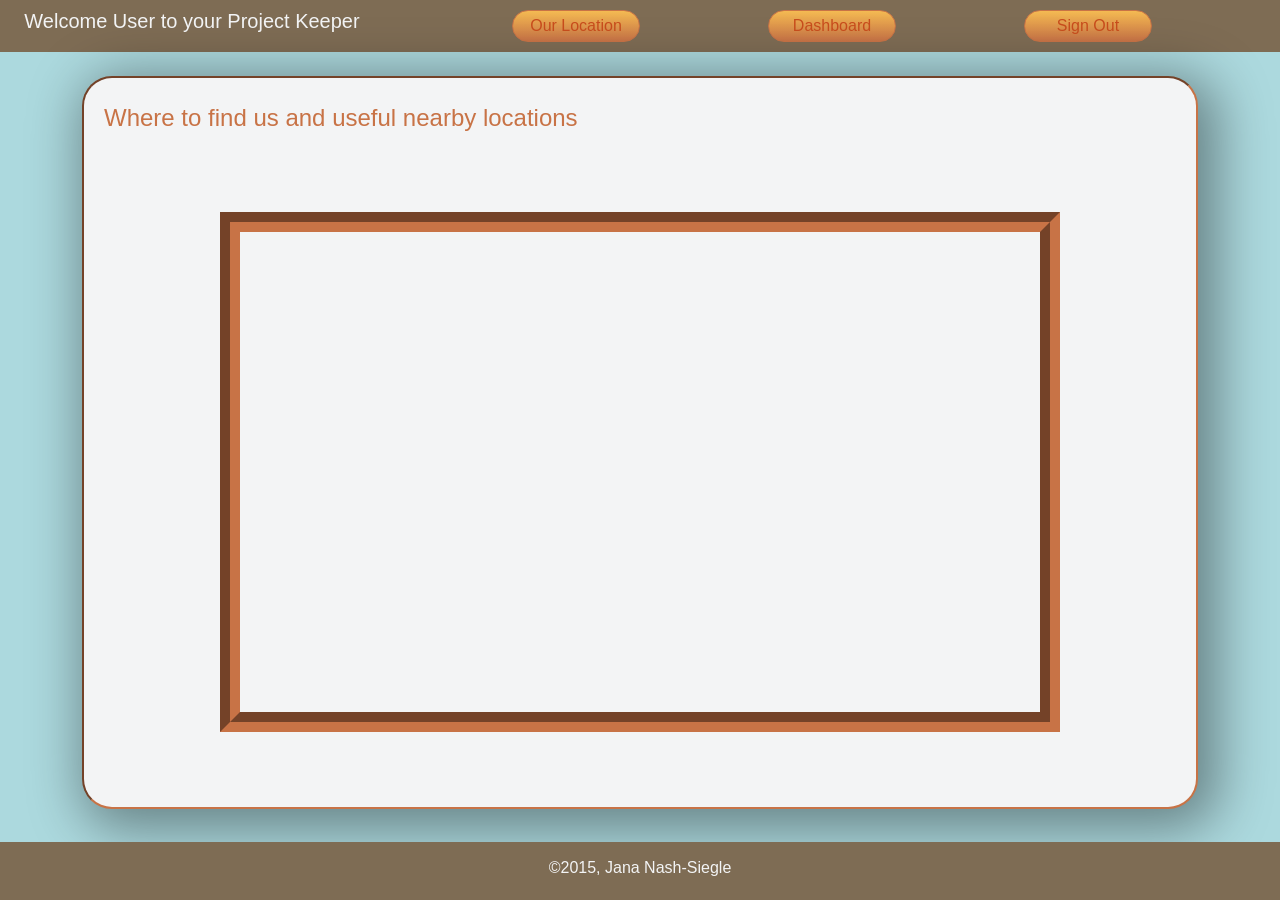
<file: Nash_Jana_Project/account.html>
<!--Jana Nash-Siegle-->
<!DOCTYPE html>
<html>
<head lang="en">
    <meta charset="UTF-8">
    <title>Account Settings</title>


    <script type = "text/javascript" src = "js/modernizr.min.js" ></script>
    <link href = "js/plugins/jquery-ui-1.11.4.custom/jquery-ui.min.css" rel = "stylesheet" type = "text/css">
    <link href = "js/plugins/jquery-ui-1.11.4.custom/jquery-ui.structure.min.css" rel = "stylesheet" type = "text/css">
    <link href = "js/plugins/jquery-ui-1.11.4.custom/jquery-ui.theme.min.css" rel = "stylesheet" type = "text/css">

    <link rel="stylesheet" href="css/normalize.css">
    <link rel="stylesheet" href="css/style.css?v=1">

</head>
<body>
<header>
    <div class = "userid">Welcome User to your Project Keeper</div>

    <!--Sign Out Button-->
    <button name = "logOut" type = "button" id = "logOut">Sign Out</button>

    <!--Dashboard button -->
    <button name = "dashBtn" type = "button" id = "dashBtn">Dashboard</button>

    <!-- My Account button -->
    <button name = "myAccount" type = "button" id = "myAccount" >Our Location</button>

</header>
<!--End of top bar -->

<div id = "container">

    <div id = "account">
        <h1>Where to find us and useful nearby locations</h1>
        <div id="map" class = "rounded"></div>


        <!--Account Form -->





</div>
</div>  <!--closing container div -->
<footer class = "short">
    <p>©2015, Jana Nash-Siegle</p>
</footer>

<!-- jquery -->
<script src="https://ajax.googleapis.com/ajax/libs/jquery/1.11.2/jquery.min.js"></script>
<!-- plugins -->
<script type = "text/javascript" src = " js/plugins/jquery-ui-1.11.4.custom/jquery-ui.min.js"></script>
<script type="text/javascript" src="http://maps.google.com/maps/api/js?sensor=false&amp;language=en"></script>
<script type = "text/javascript" src = "js/plugins/gmap3.js" ></script>

<!-- main -->
<script type="text/javascript" src="js/main.js"></script>
<script type = "text/javascript" src = "js/respond.min.js"></script>

</body>
</html>
</file>
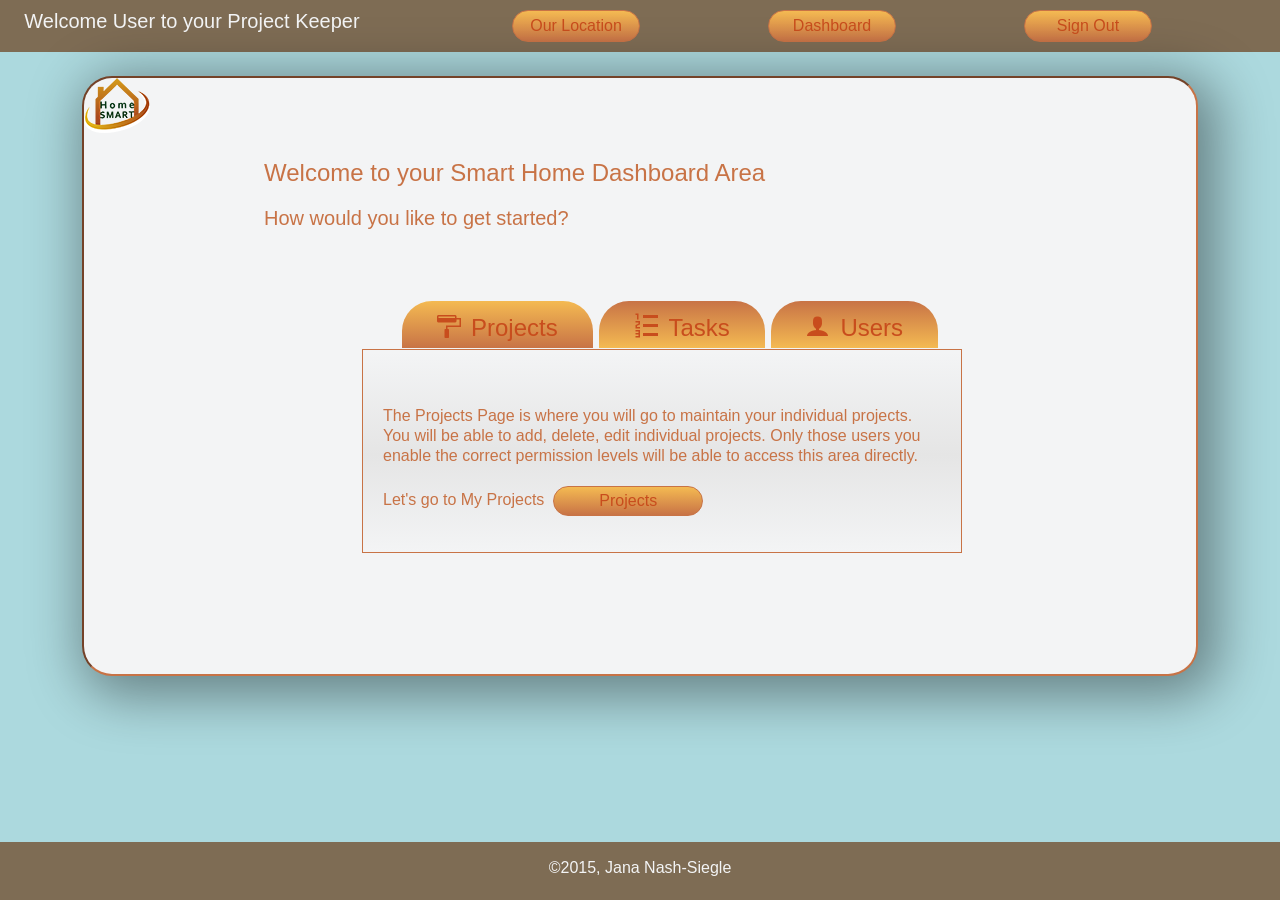
<file: Nash_Jana_Project/admin.html>
<!--Jana Nash-Siegle-->
<!DOCTYPE html>
<html>
<head lang="en">
    <meta charset="UTF-8">
    <title>Account Dashboard</title>

    <script type = "text/javascript" src = "js/modernizr.min.js" ></script>

    <link rel="stylesheet" href="css/normalize.css">
    <link href = "js/plugins/jquery-ui-1.11.4.custom/jquery-ui.min.css" rel = "stylesheet" type = "text/css">
    <link href = "js/plugins/jquery-ui-1.11.4.custom/jquery-ui.structure.min.css" rel = "stylesheet" type = "text/css">
    <link href = "js/plugins/jquery-ui-1.11.4.custom/jquery-ui.theme.min.css" rel = "stylesheet" type = "text/css">
    <link rel="stylesheet" href="css/style.css?v=1">

</head>
<body>
<header>
    <div class = "userid">Welcome User to your Project Keeper</div>

    <!--Sign Out Button-->
    <button name = "logOut" type = "button" id = "logOut">Sign Out</button>

    <!--Dashboard button -->
    <button name = "dashBtn" type = "button" id = "dashBtn">Dashboard</button>

    <!-- My Account button -->
    <button name = "myAccount" type = "button" id = "myAccount" >Our Location</button>

</header>
                                        <!--End of top bar -->

<div id = "container">
    <div id = "admin">
        <a href = "index.html"><img src = "images/House_Logo.png" alt = "HomeSmart.com"></a>
    <h1> Welcome to your Smart Home Dashboard Area</h1>
    <h2> How would you like to get started?</h2>
                            <!--Beginning of 3-tabbed panel -->
        <div id = "panel">
            <ul id = "tabs-nav">
                <li><a href = "#projects"><span class="icon-paint-format" aria-hidden = "true"></span>Projects</a></li>
                <li><a href = "#tasks"><span class = "icon-list-numbered" aria-hidden = "true"></span>Tasks</a></li>
                <li><a href = "#users"><span class = "icon-user" aria-hidden = "true"></span>Users</a></li>
            </ul>
            <div id = "tabs">
                <p id = "projects">
                    The Projects Page is where you will go to maintain your individual projects.  You will be able to add, delete, edit individual projects.  Only those users you enable the correct permission levels will be able to access this area directly.<br /><br />
                Let's go to My Projects&nbsp;&nbsp;<button name = "projectBtn" type = "button" id = "projectBtn" class = "projectsbtn">Projects</button></p>
                <p id = "tasks">
                    This is the second tab. Lorem ipsum dolor sit amet, consectetur adipiscing elit. Non dolere, inquam, istud quam vim habeat postea videro; Ergo id est convenienter naturae vivere, a natura discedere. Est, ut dicis, inquam. Quacumque enim ingredimur, in aliqua historia vestigium ponimus. Cupit enim dícere nihil posse ad beatam vitam deesse sapienti. Ad eas enim res ab Epicuro praecepta dantur. Nummus in Croesi divitiis obscuratur, pars est tamen divitiarum.<br /><br />

                Go to My Tasks&nbsp;&nbsp;<button name = "tasksBtn" class = "tasksbtn">Tasks</button></p>

                <p id = "users">
                    This is the third tab.  Lorem ipsum dolor sit amet, consectetur adipiscing elit. An potest cupiditas finiri? Efficiens dici potest. Deinde dolorem quem maximum? Ostendit pedes et pectus. Duo Reges: constructio interrete. Nos commodius agimus.<br /><br />

                Go to My Users&nbsp;&nbsp;<button name = "userBtn" class = "usersbtn">Users</button></p>
            </div>
        </div>
</div><!--end admin div -->
</div>  <!--closing container div -->
<footer class = "short">
    <p>©2015, Jana Nash-Siegle</p>
</footer>


<!-- jquery -->
<script type = "text/javascript" src="https://ajax.googleapis.com/ajax/libs/jquery/1.11.2/jquery.min.js"></script>
<!-- plugins -->
<script type = "text/javascript" src = " js/plugins/jquery-ui-1.11.4.custom/jquery-ui.min.js"></script>
<!-- main -->
<script type="text/javascript" src="js/main.js"></script>
<script type = "text/javascript" src = "js/respond.min.js"></script>
</body>
</html>
</file>
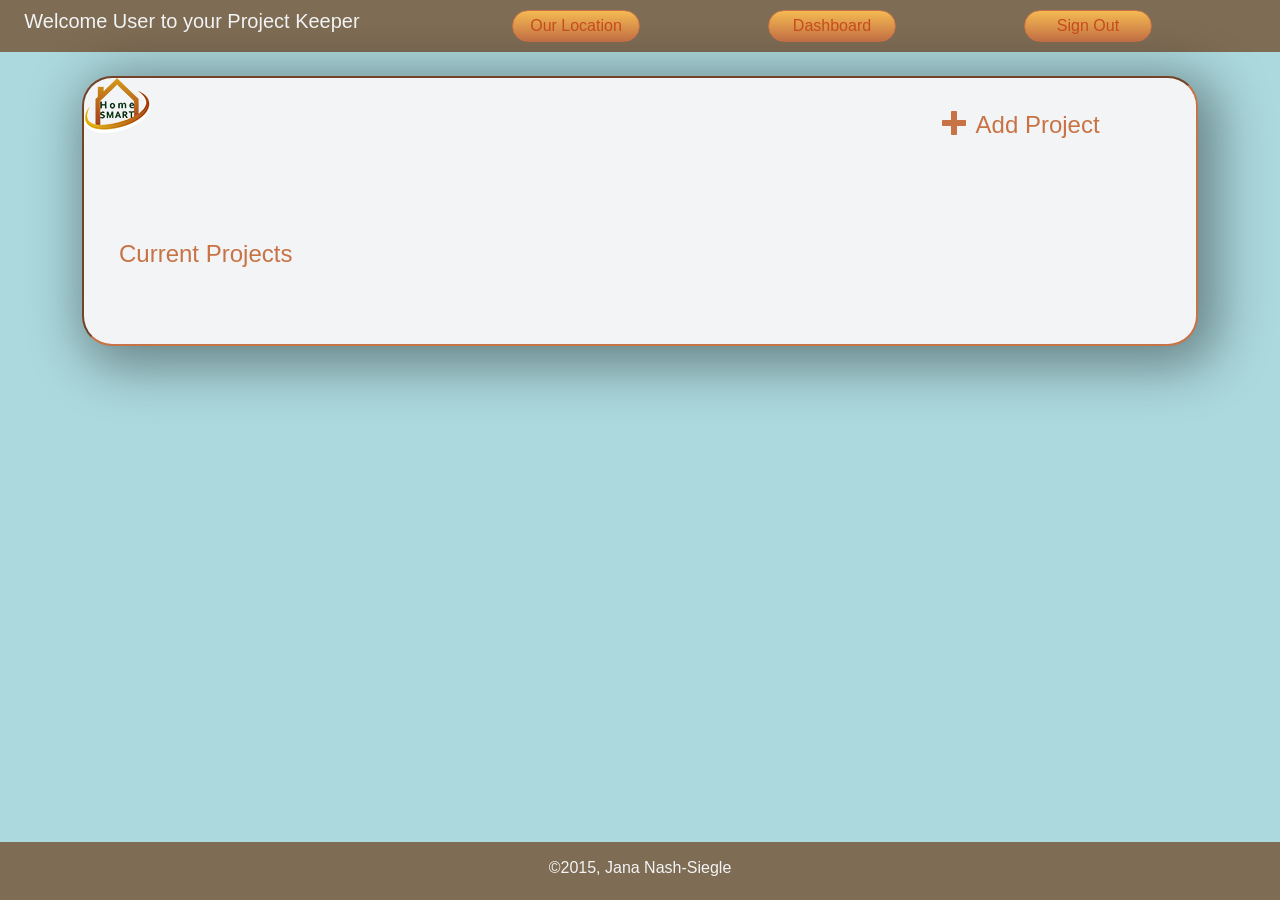
<file: Nash_Jana_Project/projects.html>
<!--Jana Nash-Siegle-->
<!DOCTYPE html>
<html>
<head lang="en">
    <meta charset="UTF-8">
    <title>Project Page</title>

    <script type = "text/javascript" src = "js/modernizr.min.js" ></script> <!--must be placed in header -->

    <link rel="stylesheet" href="css/normalize.css">
    <link href = "js/plugins/jquery-ui-1.11.4.custom/jquery-ui.min.css" rel = "stylesheet" type = "text/css">
    <link href = "js/plugins/jquery-ui-1.11.4.custom/jquery-ui.structure.min.css" rel = "stylesheet" type = "text/css">
    <link href = "js/plugins/jquery-ui-1.11.4.custom/jquery-ui.theme.min.css" rel = "stylesheet" type = "text/css">
    <link rel="stylesheet" href="css/style.css?v=1">



</head>
<body>
<!--top bar / navigation -->
<header>
    <div class = "userid">Welcome User to your Project Keeper</div>

    <!--Sign Out Button-->
    <button name = "logOut" type = "button" id = "logOut">Sign Out</button>

    <!--Dashboard button -->
    <button name = "dashBtn" type = "button" id = "dashBtn">Dashboard</button>

    <!-- My Account button -->
    <button name = "myAccount" type = "button" id = "myAccount" >Our Location</button>

</header>

<!--Main content -->

<div id = "container">
    <div id = "pPage">
        <a href = "index.html"><img src = "images/House_Logo.png" alt = "HomeSmart.com"></a>
       <h1 class = "modalClick"> <a href = "#"><span class="icon-plus"></span>Add Project</a></h1>
        <div id = "overlay">
            <div id = "modal">

                <div id = "add">
                    <form id = "addForm">
                        <span class = "close">X</span>
                        <h2 class = "header">Add Project</h2>
                        <fieldset>
                            <label for = "pName">What is the project name?</label>
                            <input id = "pName" name = "pName" type = "text" title = "Please enter the project name." class = "hsTooltip" placeholder = "name of project">
                        </fieldset>
                        <fieldset>
                            <label for = "pDesc">Project Description</label>
                            <input id = "pDesc" type = "text" name = "pDesc" title = "Please describe the project." class = "hsTooltip" placeholder = "project description">
                        </fieldset>
                        <fieldset>
                            <label for = "pDate">When is the project due?</label>
                            <input id = "pDate" type = "text" name = "pDate" title = "Please enter the project due date" class = "datepicker hsTooltip" placeholder = "project due date">
                        </fieldset>
                        <fieldset class = "radiogroup">
                            <legend>What is the status of the project:</legend>
                            <br>
                            <label class = "mystatus">
                                <input type = "radio" name = "status" id = "normal" class = "disappear"><img class = "radio-picture, hsTooltip" src = "images/normal.png" title = "Normal" alt = "normal">
                            </label>
                            <label class = "mystatus">
                                <input type = "radio" name = "status" id = "urgent" class = "disappear"><img class = "radio-picture, hsTooltip" src = "images/urgent.png" title = "Urgent" alt="urgent">
                            </label>
                            <label class = "mystatus">
                                <input type = "radio" name = "status" id = "delayed" class = "disappear"><img class = "radio-picture, hsTooltip" src = "images/delayed.png" title = "Delayed" alt = "normal">
                            </label>
                            <label class = "mystatus">
                                <input type = "radio" name = "status" id = "complete" class = "disappear"><img class = "radio-picture, hsTooltip" src = "images/complete.png" title = "Complete" alt = "delayed">
                            </label>
                        </fieldset>
                        <br>
                        <button name = "addButton" type = "button" id = "addButton" value = "Add" >Add</button>

                    </form>
                </div> <!--closes add div-->
            </div> <!--closes modal -->
        </div>  <!--closes overlay -->

         <div id="projectlist">
             <h1 class = "projTitle">Current Projects</h1>
            <div class = "projects sortable selectable">
                <!--Data will be dynamically created for the projects list-->

            </div><!--closes out projects div -->
        </div> <!--closes out projectlist -->



    </div> <!--closes pPage  -->
</div>  <!--closes container -->
<!--footer-->
        <footer class = "short">
            <p>©2015, Jana Nash-Siegle</p>
        </footer>

<!-- jquery -->
<script type = "text/javascript" src="https://ajax.googleapis.com/ajax/libs/jquery/1.11.2/jquery.min.js"></script>
<!-- plugins -->
<script type = "text/javascript" src = " js/plugins/jquery-ui-1.11.4.custom/jquery-ui.min.js"></script>
<script type = "text/javascript" src = "js/plugins/Placeholders.js"></script>
<!-- main -->
<script type="text/javascript" src="js/main.js"></script>
<script type = "text/javascript" src = "js/respond.min.js"></script>





</body>
</html>
</file>
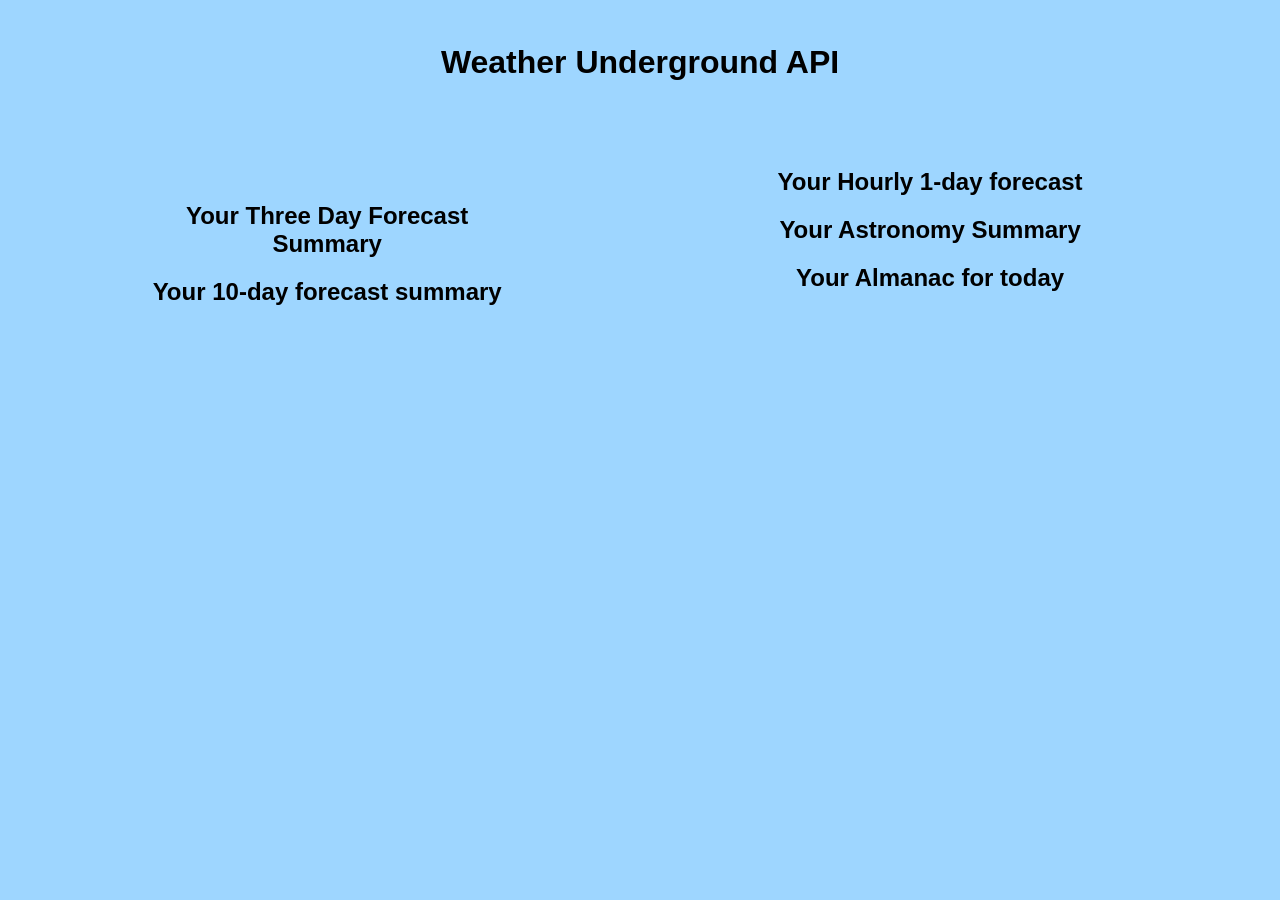
<file: wk3/wuapi_janaNash.html>
<!DOCTYPE html>
<!--Jana Nash-Siegle
    April
-->
<html>
<head>
<meta charset="utf-8">
<meta http-equiv="X-UA-Compatible" content="IE=edge,chrome=1">
<title>Weather API</title>
<meta name="description" content="">
<meta name="viewport" content="width=device-width">
<style>
body{
	font-family: Arial, Helvetica, sans-serif;
	background-color:#9ED6FF;
}

#container{
	width: 90%;
	margin: 0 auto;
	height: 600px;
}

.left {
	width: 35%;
	padding: 5%;
	float: left;
}

.right {
	width: 45%;
	padding: 2%;
	float: right;
}

h1, h2, h3{
	text-align: center;
	padding: 2%;
}
h2, h3 {
    padding: 0;
}
p {
    display: block;
    text-align: center;
}
.forecast {
    text-align: left;
    line-height: 1.5;
    }
div.forecast {                  /*shift hourly more inline with heading*/
    margin-left: 150px;
}
</style>


</head>
<body>

<div id="container">
<header> 
	<h1>Weather Underground API</h1>
    <h2 class = myLocation></h2>
    <h3 class = "time"></h3>

    <p class = "current"></p>
</header>

<div class="left">
<h2>Your Three Day Forecast Summary</h2>
<p class="three forecast">
<!--1. Display the three day Forecast Summary here-->
</p>
<h2>Your 10-day forecast summary</h2>
<p class="tenDay forecast">
<!--2. Display the 10-day forecast summary feature here-->
</p>
</div><!--Closes Left-->



<div class="right">
<h2>Your Hourly 1-day forecast</h2>
<p class="hourFore forecast hourly">
<!--3. Display the Hourly 1-day forecast feature here-->
</p>

<h2>Your Astronomy Summary</h2>
<p class="astro">
<!--4. Display the WU Astronomy feature here-->
</p>

<h2>Your Almanac for today</h2>
<p class="almanac">
<!--5. Display the Almanac for today feature here-->
</p>
</div><!--Closes Right-->
</div><!--Closes Container-->


<!--Link to jQuery Library-->
<script src="https://ajax.googleapis.com/ajax/libs/jquery/1.11.2/jquery.min.js"></script>
<script>
$(document).ready(function($) {


    <!--  key 6a3b287f5ec5bbe6 -->

    <!--This is how I became familiar with the API, loads current conditions under the .title class-->
    $.ajax({
        url: "http://api.wunderground.com/api/6a3b287f5ec5bbe6/geolookup/conditions/forecast/q/TX/Canyon_Lake.json", //connects to wu json data
        dataType: "jsonp",   //maps us to the data features  uses json to cross domain boundaries
        success: function (parsed_json) {               //upon success will call the json from the external domain
            var city = parsed_json['location']['city'];             //SETTING VARIABLES - goes into location data feature and pulls the city name
            var state = parsed_json['location']['state'];           //pulls the state name
            var sampleTime = parsed_json['current_observation']['observation_time'];        //goes into c_o key and pulls the observation time
            var temp_f = parsed_json['current_observation']['temp_f'];          //pulls the fahrenheit temperature
            var weather = parsed_json['current_observation']['weather'];        //pulls brief weather summary
            var precipTodayString = parsed_json['current_observation']['precip_today_string'];  //pulls the accumulated prec in inches for time period
            var windStr = parsed_json['current_observation']['wind_string'];            //description of wind and strength
                                                                        //END SETTING VARIABLES
                $(".myLocation").html(city + ", " + state);             //sets city and state info in mylocation class of h1
                $(".time").html(sampleTime);                            //sets time in h2 time class
                $(".current").html(city + " has a temperature of " + temp_f + "ºF." + "  The current weather is " + weather.toLowerCase() + " with precipitation of " + precipTodayString + "." + "  The wind currently is " + windStr.toLowerCase() + ".");
    //outputs remaining variables used into a brief summary of the observation location in a paragraph below the h1 and h2
            }
    });



    <!--Use your own API key and city location-->
<!--1.Embed the WU 3-day forecast summary feature.-->
    $.ajax({
        url: "http://api.wunderground.com/api/6a3b287f5ec5bbe6/forecast/q/TX/Canyon_Lake.json", //connects to wu json data for specified city
        dataType: "jsonp", //maps us to the data features  uses json to cross domain boundaries
        success: function (parsed_json) { //upon success will call the json from the external domain
            var forecast = parsed_json['forecast']['txt_forecast']['forecastday']; //SETTING VARIABLES - sets variable to pull forecast info
            var sForecast = parsed_json['forecast']['simpleforecast']['forecastday']; //sets variable to set simple forecast info for avehumidity

            for (var i = 0; i < forecast.length; i++) { //looping through all the data for the txt_forecast so we can pull targeted data
                for (var j = 0; j < forecast.length; j++) { //looping through all the data for the simpleforecast so we can pull targeted data
                    $(".three").html('The weather forecast for ' + forecast[1]['title'] + ' is ' + forecast[1]['fcttext'].toLowerCase() + "  There will be an average humidity of " + sForecast[1]['avehumidity'] + "&#37;" + " for this 24-hour time period." + "<br /><br />" +
                            'The weather forecast for ' + forecast[2]["title"] + ' is ' + forecast[2]['fcttext'].toLowerCase() + "  There will be an average humidity of " + sForecast[2]['avehumidity'] + "&#37;" + " for this 24-hour time period." + "<br /><br />" +
                            'The weather forecast for ' + forecast[3]["title"] + ' is ' + forecast[3]['fcttext'].toLowerCase() + "<br /><br />" +
                            'The weather forecast for ' + forecast[4]["title"] + ' is ' + forecast[4]['fcttext'].toLowerCase() + "  There will be an average humidity of " + sForecast[3]['avehumidity'] + "&#37;" + " for this 24-hour time period." + "<br /><br />" +
                            'The weather forecast for ' + forecast[5]["title"] + ' is ' + forecast[5]['fcttext'].toLowerCase() + "<br /><br />");
                    //each concatenated line above pulls the data needed to display a summary utilizing the two for loops I made.  The main summary came from the var = forecast which is of the txt_forecast key.  I used the responses title for the day, fcttext for the main summary and set it to lower case to try and get a more smooth, if rough format.  I also made a nested for statement so I could pull the average humidity for each 24-hour period as humidity is very relevant for this area.  the var=sForecast pulls sets that data and is looped through by the inner loop and fills the sForecast[]['avehumidity'] key.
                }
            }
        }
    });
<!--2.Embed the WU 10-day forecast summary feature.-->


    $.ajax({
        url: "http://api.wunderground.com/api/6a3b287f5ec5bbe6/forecast10day/q/TX/Canyon_Lake.json", //connects to wu json data for city specified
        dataType: "jsonp",                                      //maps us to the data features  uses json to cross domain boundaries
        success: function (parsed_json) {                       //upon success will call the json from the external domain
            var forecast = parsed_json['forecast']['txt_forecast']['forecastday']; //setting forecast variable
            for (var index in forecast) { //running through the index of data of the variable
                var foreSt = 'The weather forecast for ' + forecast[index]['title'] + ' is ' + forecast[index]['fcttext'].toLowerCase(); //string set
                var forePara = $('<p>').addClass('forecast').text(foreSt); //setting para variable, adding class for format, for text output which we will attach to the tenDay class below.  if I'dve used any linebreaks I would have needed to transpose into html
                $(".tenDay").append(forePara);

            }
        }
    });

    <!--3.Embed the WU Hourly 1-day forecast feature.-->

    $.ajax({
        url: "http://api.wunderground.com/api/6a3b287f5ec5bbe6/hourly/q/TX/Canyon_Lake.json",  //connects to wu json data for city specified
        dataType: "jsonp",                                          //maps us to the data features  uses json to cross domain boundaries
        success: function (parsed_json) {                           //upon success will call the json from the external domain
            //console.log("hello and we are in");                 //checking to see if we connected
            var forecast = parsed_json['hourly_forecast']; //setting forecast as the variable for hourly_forecast

            for (index = 0; index <24; index++) {                   //for loop to pull data from following array into var
                if (forecast.hasOwnProperty(index)) { //running through the hourly forecast index array
                     console.log(forecast);                  //checking to see if we are pulling data
                    var foreSt = 'Time and Date:  ' + forecast[index]['FCTTIME']['pretty'] + "<br/>" + //txt string for data output of hourly                                                                                                                conditions
                            "Current:  " + forecast[index]['temp']["english"] + "ºF. " + "Feels like " + forecast[index]['feelslike']['english'] + "ºF. " + forecast[index]['condition'] + "<br>" +
                            "Winds:  " + forecast[index]['wspd']['english'] + " m.p.h." + " from the " + forecast[index]['wdir']["dir"] + "<br />" +
                            "Humidity:  " + forecast[index]['humidity'] + "&#37;";


                    foreSt = $("<div />").html(foreSt).addClass('forecast'); //add var string to a fake div so we can transform txt to html and and
                    //adding class of forecast for formatting
                    foreSt = $('<p>').html(foreSt); //writing it to the p as proper html
                    $(".hourFore").append(foreSt); //inserting it into the .hourFore p class
                }
            }
        }
    });


    <!--4.Embed the WU Astronomy feature.-->
    $.ajax({
        url: "http://api.wunderground.com/api/6a3b287f5ec5bbe6/astronomy/q/TX/Canyon_Lake.json", //connects to wu json data for city specified
        dataType: "jsonp", //maps us to the data features  uses json to cross domain boundaries
        success: function (parsed_json) { //upon success will call the json from the external domain
            // console.log("hello!");                  //checking to see if we connected
            var astro = parsed_json['moon_phase']; //setting var for moon_phase
            //console.log(astro);                 //outputting astronomy array into console for viewing verifying connectivity
            var astroStr = "Moon Illumination:  " + astro['percentIlluminated'] + "&#37;" + "<br />" + //setting desired data fields into text string on these 5 lines
                    "Moon Age:  " + astro['ageOfMoon'] + "<br />" +
                    "Current Time:  " + astro['current_time']['hour'] + ":" + astro['current_time']['minute'] + "<br />" +
                    "Sunrise:  " + astro["sunrise"]["hour"] + ":" + astro['sunrise']['minute'] + "<br />" +
                    "Sunset:  " + astro['sunset']['hour'] + ":" + astro['sunrise']['minute'] + "<br />";
            astroStr = $("<div />").html(astroStr).addClass('forecast'); //putting txt into fake div and converting to html
            astroStr = $("<p>").html(astroStr); //inputting data into p html
            $(".astro").append(astroStr); //adding into the html code
        }
    });

    <!--5.Embed the WU Almanac for today feature.-->
    $.ajax({
        url: "http://api.wunderground.com/api/6a3b287f5ec5bbe6/almanac/q/TX/Canyon_Lake.json", //connects to wu json data for city specified
        dataType:  "jsonp",     //maps us to the data features  uses json to cross domain boundaries
        success: function (parsed_json) {     //upon success will call the json from the external domain
            console.log("hello");            //checking to see if we connected
            var alma = parsed_json ['almanac'];    //setting var for almanac
            //console.log(alma);                      //outputting astronomy array into console for viewing verifying connectivity
            var almaStr = "Local Airport:  "  + alma["airport_code"] + '<br />' +
                            "Average High Temperature:  " + alma['temp_high']['normal']['F'] + "ºF." + "<br />" +
                            "Record High Temperature:  " + alma['temp_high']['record']['F'] + "ºF." + "<br />" +
                            "Record High Temperature Year:  " + alma['temp_high']['recordyear'] + "<br />" +
                            "Average Low Temperature:  " + alma['temp_low']['normal']['F'] + "ºF." + "<br />" +
                            "Record Low Temperature:  " + alma["temp_low"]['record']['F'] + "ºF." + "<br />" +
                            "Record Low Temperature Year:  " + alma['temp_low']['recordyear'] + "<br /> ";
            almaStr = $("<div />").html(almaStr).addClass('forecast'); //putting txt into fake div and converting to html
            almaStr = $("<p>").html(almaStr); //inputting data into p html
            $(".almanac").append(almaStr); //adding into the html code

            }

        });

}); //closes whole script

</script>


	


	



</body>
</html>
</file>
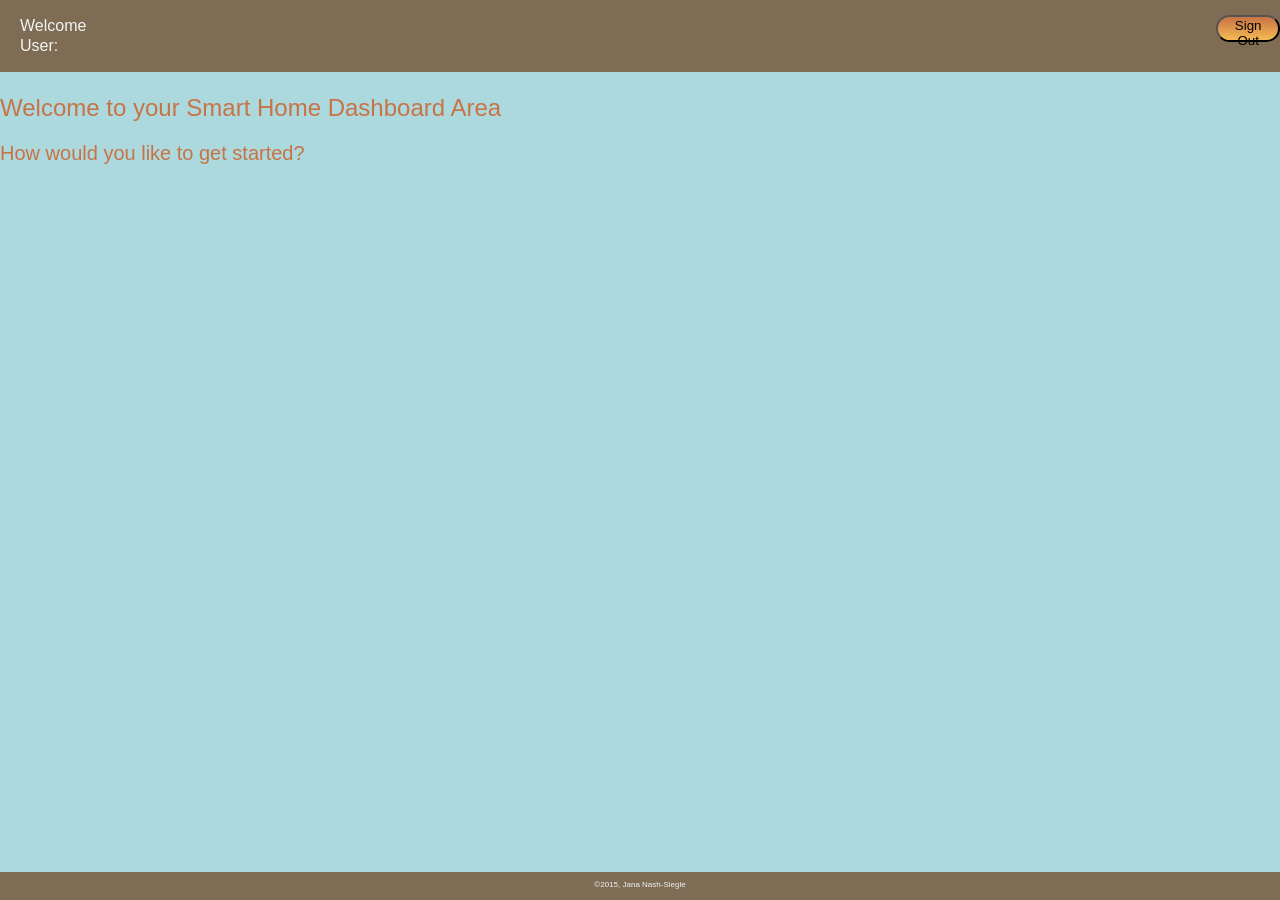
<file: wk1/Nash_Jana_Project/admin.html>
<!--Jana Nash-Siegle-->
<!DOCTYPE html>
<html>
<head lang="en">
    <meta charset="UTF-8">
    <title>Account Dashboard</title>
    <link rel="stylesheet" href="css/style.css?v=1">
</head>
<body>
<header>
    <p>Welcome User:</p>
        <button>Sign Out</button>

</header>


<h1> Welcome to your Smart Home Dashboard Area</h1>
<h2> How would you like to get started?</h2>

<footer class = "short">
    <p>©2015, Jana Nash-Siegle</p>
</footer>

</body>
</html>
</file>
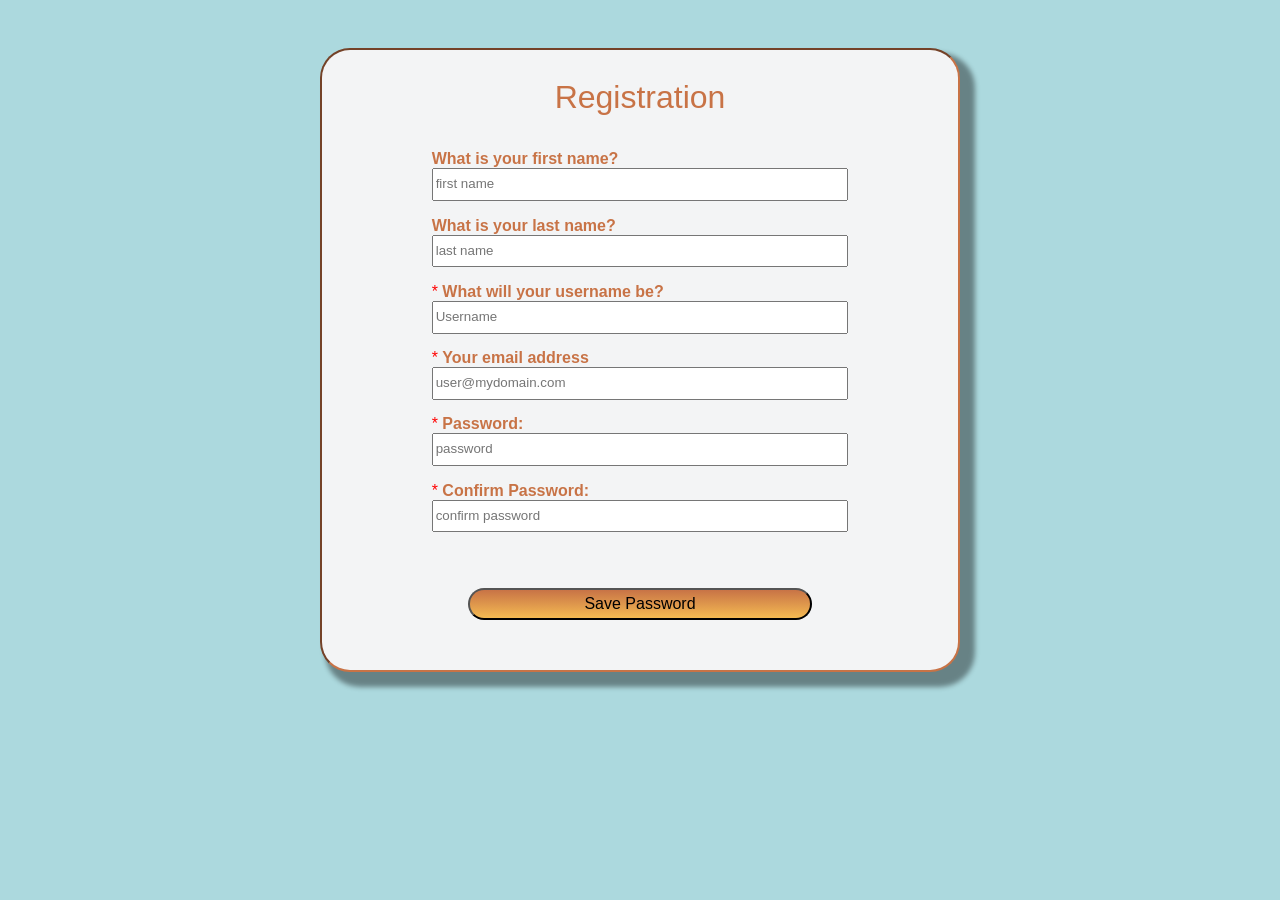
<file: wk1/Nash_Jana_Project/register.html>
<!--Jana Nash-Siegle-->
<!DOCTYPE html>

<html lang="en">
<head>
    <meta charset="UTF-8">
    <title>Register</title>
    <link rel="stylesheet" href="css/rStyle.css?v=1">
</head>

<body>



        <form id = "register" method = "post">
            <h1>Registration</h1>
            <fieldset>
                <div class = "">
                    <label for = "fname">What is your first name?</label>
                    <input id = "fname" type = "text" placeholder = "first name">
                </div>
            </fieldset>

            <fieldset>
                <div class = "">
                    <label for = "lname">What is your last name?</label>
                    <input id = "lname" type = "text" placeholder = "last name">
                </div>
            </fieldset>

            <fieldset>
                <div class = "required">
                    <label for = "userName">What will your username be?</label>
                    <input id = "userName" type = "text" placeholder = "Username" required aria-required = "true">
                </div>
            </fieldset>

            <fieldset>
                <div class = "required">
                    <label for = "email">Your email address</label>
                    <input id = "email" name = "email" type = "email" placeholder = "user@mydomain.com" required aria-required = "true">
                </div>
            </fieldset>

            <fieldset>
                <div class = "required">
                    <label for="passwordInput">Password: <input type="password" id="passwordInput" name="passwordInput" placeholder = "password" required aria-required = "true">
                    </label>
                    <div class="pS" id="passwordStrength"></div>
                </div>
            </fieldset>

            <fieldset>
                <div class = "required">
                    <label for="confirmPasswordInput">Confirm Password: <input type="password" id="confirmPasswordInput" name="confirmPasswordInput" placeholder = "confirm password" onkeyup="checkPass(); return false;" required aria-required = "true"></label>
                    <span id="confirmMessage" class="confirmMessage"></span>
                    <div class = "cP" id = "checkPass"></div>
                </div>
            </fieldset>
            <fieldset>
            <input type="submit" value="Save Password" class="btn">
                </fieldset>
        </form>




    <!-- jquery -->
    <script src="//ajax.googleapis.com/ajax/libs/jquery/1.11.2/jquery.min.js"></script>
    <!-- plugins -->


    <!-- main -->
    <script type="text/javascript" src="js/main.js"></script>
    <script type = "text/javascript" src = "js/respond.min.js"></script>
    <script src = "js/password.js"></script>

</body>
</html>
</file>
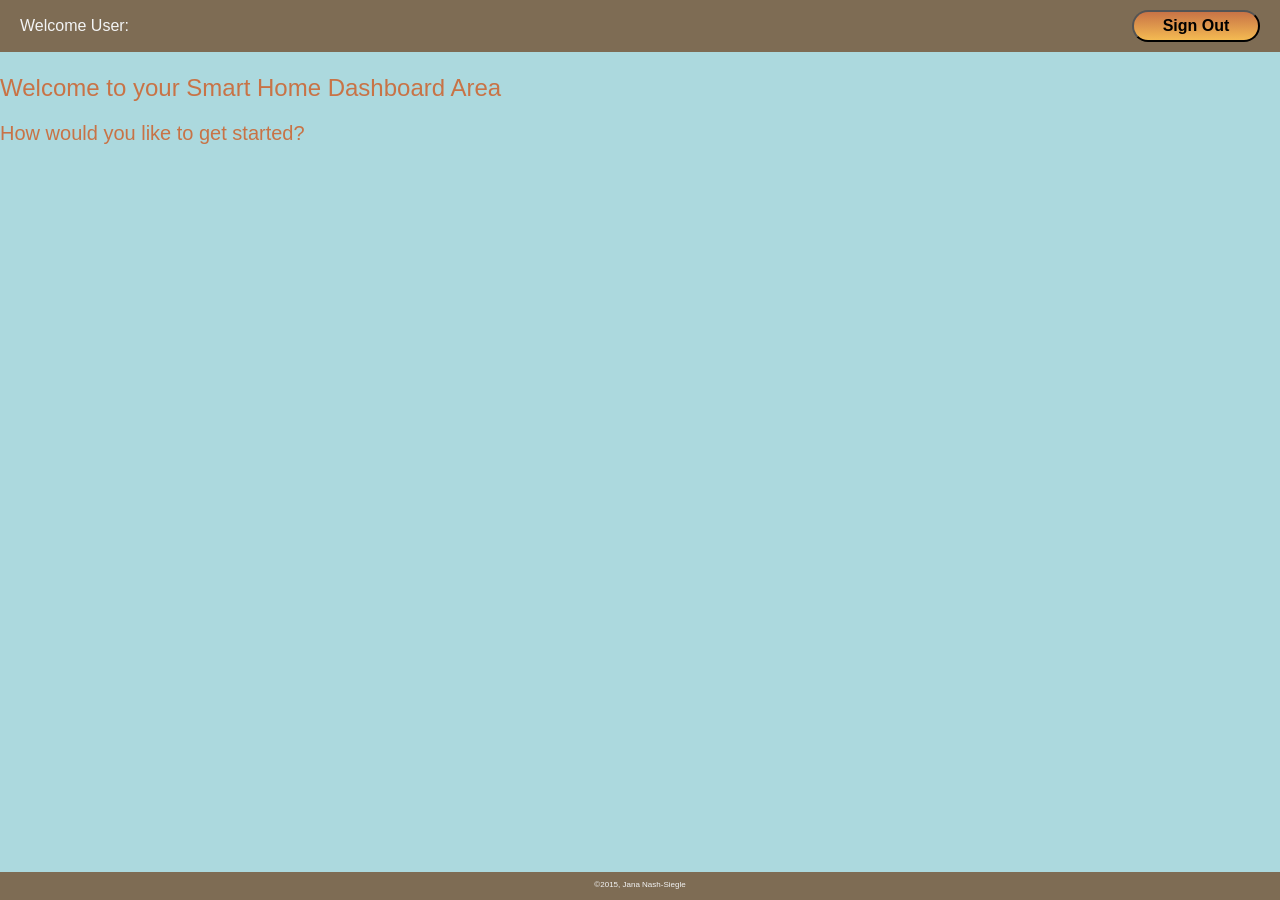
<file: wk1/Nash_Jana_Project1/admin.html>
<!--Jana Nash-Siegle-->
<!DOCTYPE html>
<html>
<head lang="en">
    <meta charset="UTF-8">
    <title>Account Dashboard</title>
    <link rel="stylesheet" href="css/normalize.css">
    <link rel="stylesheet" href="css/style.css?v=1">

</head>
<body>
<header>
    <p>Welcome User:</p>
        <button>Sign Out</button>

</header>


<h1> Welcome to your Smart Home Dashboard Area</h1>
<h2> How would you like to get started?</h2>

<footer class = "short">
    <p>©2015, Jana Nash-Siegle</p>
</footer>

</body>
</html>
</file>
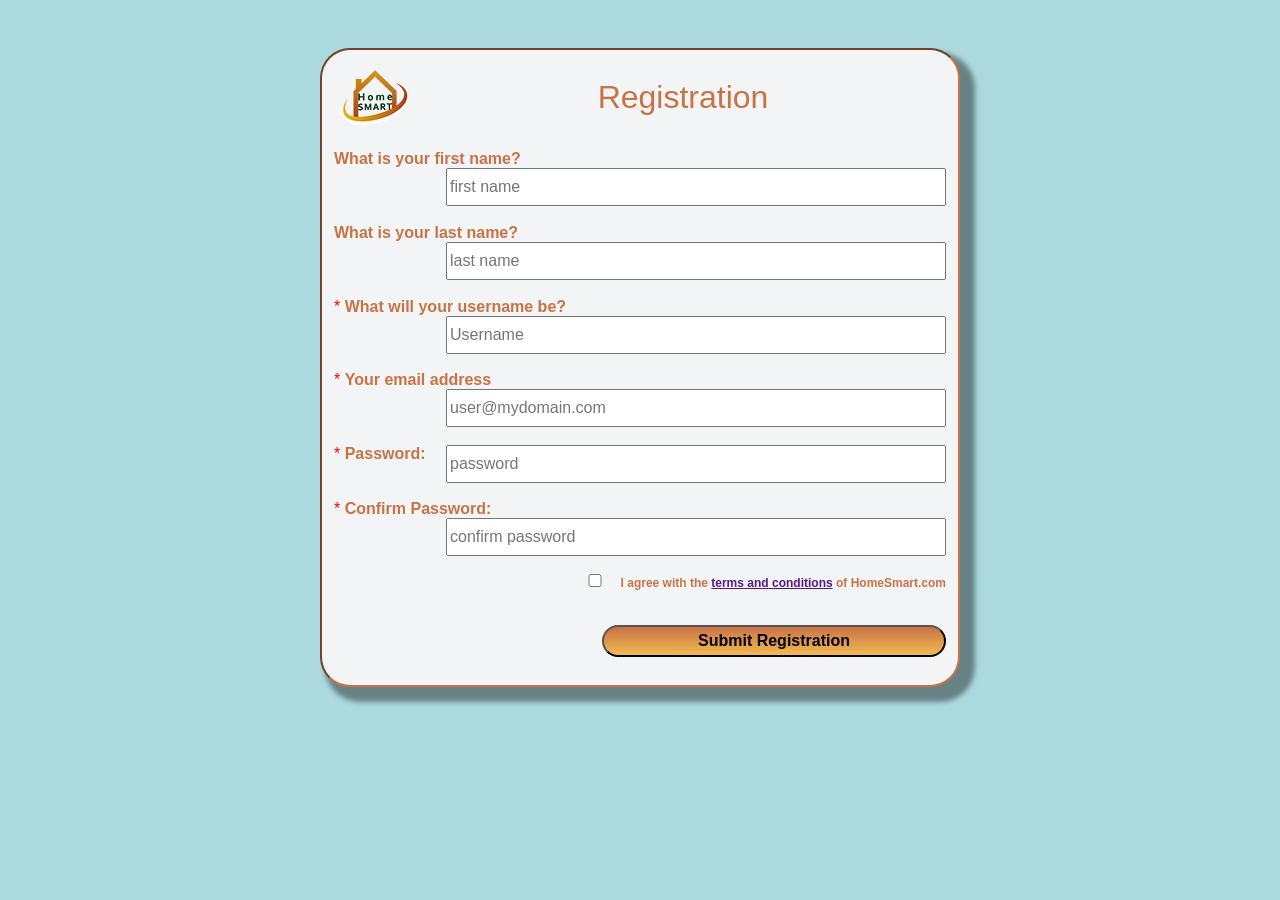
<file: wk1/Nash_Jana_Project1/register.html>
<!--Jana Nash-Siegle-->
<!DOCTYPE html>

<html lang="en">
<head>
    <meta charset="UTF-8">
    <title>Register</title>
    <link rel="stylesheet" href="css/normalize.css">
    <link rel="stylesheet" href="css/rStyle.css?v=1">

</head>

<body>



        <form id = "register" method = "post">
            <img src = "images/House_Logo.png" alt = "HomeSmart.com">
            <h1>Registration</h1>
            <fieldset>
                <div class = "">
                    <label for = "fname">What is your first name?</label>
                    <input id = "fname" type = "text" placeholder = "first name">
                </div>
            </fieldset>

            <fieldset>
                <div class = "">
                    <label for = "lname">What is your last name?</label>
                    <input id = "lname" type = "text" placeholder = "last name">
                </div>
            </fieldset>

            <fieldset>
                <div class = "required">
                    <label for = "userName">What will your username be?</label>
                    <input id = "userName" type = "text" placeholder = "Username" required aria-required = "true">
                </div>
            </fieldset>

            <fieldset>
                <div class = "required">
                    <label for = "email">Your email address</label>
                    <input id = "email" name = "email" type = "email" placeholder = "user@mydomain.com" required aria-required = "true">
                </div>
            </fieldset>

            <fieldset>
                <div class = "required">
                    <label for="passwordInput">Password: <input type="password" id="passwordInput" name="passwordInput" placeholder = "password" required aria-required = "true">
                    </label>
                </div>
            </fieldset>

            <fieldset>
                <div class = "required">
                    <label for="confirmPasswordInput">Confirm Password: <input type="password" id="confirmPasswordInput" name="confirmPasswordInput" placeholder = "confirm password"  required aria-required = "true"></label>
                </div>
            </fieldset>

            <fieldset>
                <p class = "checkboxAgree"> <input type="checkbox" id = "agree" name="checkbox" value="checkbox"/>
                    <label for = "agree">I agree with the <a href="">terms and conditions</a> of HomeSmart.com</label>
                </p>
            </fieldset>

            <fieldset>
            <input type="submit" value="Submit Registration" class="btn">
                </fieldset>
        </form>




    <!-- jquery -->
    <script src="//ajax.googleapis.com/ajax/libs/jquery/1.11.2/jquery.min.js"></script>
    <!-- plugins -->


    <!-- main -->
    <script type="text/javascript" src="js/main.js"></script>
    <script type = "text/javascript" src = "js/respond.min.js"></script>

</body>
</html>
</file>
<file: Nash_Jana_Project/css/style.css>
/*Jana Nash-Siegle

colors:
#c87346 - brown
#f4ba52 - tan
#ffe85f - yellow
#8ab6be - light blue
#f3f4f5 - neutral white
*/


html {
    box-sizing: border-box;
    font-family: 'Helvetica Neue', Helvetica, Arial, sans-serif;
}
*, *:before, *:after {
    box-sizing: inherit;

}
.clearfix:after {
    content: "";
    display: table;
    clear: both;
}

/* Sortable CSS */

.sortable { list-style-type: none; margin: 0; padding: 0; width: 98%; }
.sortable li { margin: 0 5px 5px 5px; padding: 5px; font-size: 1.2em; height: 1.5em; }



/*+++++++++++++++++++++++++++++++++Icons ++++++++++++++++++++++++++++++++++++++++++++++++++++++++++*/
@font-face {
    font-family: 'icomoon';
    src:url('fonts/icomoon.eot?-iwrjwx');
    src:url('fonts/icomoon.eot?#iefix-iwrjwx') format('embedded-opentype'),
    url('fonts/icomoon.woff?-iwrjwx') format('woff'),
    url('fonts/icomoon.ttf?-iwrjwx') format('truetype'),
    url('fonts/icomoon.svg?-iwrjwx#icomoon') format('svg');
    font-weight: normal;
    font-style: normal;
}

[class^="icon-"], [class*=" icon-"] {
    font-family: 'icomoon', monospace;
    font-style: normal;
    font-weight: normal;
    font-variant: normal;
    text-transform: none;
    line-height: 2em;
    padding-right: 10px;
    /* Better Font Rendering =========== */
    -webkit-font-smoothing: antialiased;

}
.icon-home:before {
    content: "\e900";
}
.icon-pencil:before {
    content: "\e905";
}
.icon-paste:before {
    content: "\e92d";
}
.icon-calendar:before {
    content: "\e953";
}
.icon-user-plus:before {
    content: "\e973";
}
.icon-user-minus:before {
    content: "\e974";
}
.icon-hour-glass:before {
    content: "\e979";
}
.icon-cog:before {
    content: "\e994";
}
.icon-clipboard:before {
    content: "\e9b8";
}
.icon-tree:before {
    content: "\e9bc";
}
.icon-plus:before {
    content: "\ea0a";
}
.icon-minus:before {
    content: "\ea0b";
}
.icon-list-numbered:before {
    content: "\e9b9";
}
.icon-alarm:before {
    content: "\e950";
}
.icon-pushpin:before {
    content: "\e946";
}
.icon-envelop:before {
    content: "\e945";
}
.icon-profile:before {
    content: "\e923";
}
.icon-circle-down:before {
    content: "\ea43";
}
.icon-user:before {
    content: "\e971";
}
.icon-paint-format:before {
    content: "\e90c";
}
hr.gradient_one {       /*Horizontal Rule for in-between Projects */
    border: 0;
    height: 1px;
    background: #c87346;
    background-image: -webkit-linear-gradient(left, #f4ba52, #c87346, #f4ba52);
    background-image: -moz-linear-gradient(left, #f4ba52, #c87346, #f4ba52);
    background-image: -ms-linear-gradient(left, #f4ba52, #c87346, #f4ba52);
    background-image: -o-linear-gradient(left, #f4ba52, #c87346, #f4ba52);
    clear: both;
}
.tooltip {
    display:none;
    z-index: 100000;
    position:absolute;
    opacity: 0.80;
    width: auto;
    background: rgb(200,115,70); /* Old browsers */
    background: -moz-linear-gradient(top, rgba(200,115,70,1) 0%, rgba(244,186,82,1) 100%); /* FF3.6+ */
    background: -webkit-gradient(linear, left top, left bottom, color-stop(0%,rgba(200,115,70,1)), color-stop(100%,rgba(244,186,82,1))); /* Chrome,Safari4+ */
    background: -webkit-linear-gradient(top, rgba(200,115,70,1) 0%,rgba(244,186,82,1) 100%); /* Chrome10+,Safari5.1+ */
    background: -o-linear-gradient(top, rgba(200,115,70,1) 0%,rgba(244,186,82,1) 100%); /* Opera 11.10+ */
    background: -ms-linear-gradient(top, rgba(200,115,70,1) 0%,rgba(244,186,82,1) 100%); /* IE10+ */
    background: linear-gradient(to bottom, rgba(200,115,70,1) 0%,rgba(244,186,82,1) 100%); /* W3C */
    padding:10px;
    color:#000;
    -webkit-border-radius:5px;
    -moz-border-radius:5px;
    border-radius:5px;
    -moz-box-shadow: 0 0 3px 3px #ffe85f;
    -webkit-box-shadow: 0 0 3px 3px #ffe85f;
    box-shadow: 0 0 3px 3px #ffe85f;
}
.close {
    background: #c87346;
    color: #f3f4f5;
    line-height: 25px;
    position: absolute;
    right: -12px;
    text-align: center;
    top: -10px;
    width: 24px;
    text-decoration: none;
    font-weight: bold;
    -webkit-border-radius: 12px;
    -moz-border-radius: 12px;
    border-radius: 12px;
    -moz-box-shadow: 1px 1px 3px #000;
    -webkit-box-shadow: 1px 1px 3px #000;
    box-shadow: 1px 1px 3px #000;
    cursor: pointer;
}

.close:hover {
    background: #f4ba52;
}
/* ++++++++++++++++++++++++++++++++++++++++Admin Page TOPBAR - Some button styling below #login input.btn */

header {
    display: inline-block;
    width: 100%;
    text-align: center;
    background-color: #7E6C54;
    color: #f3f4f5;
    margin: 0 auto;
    overflow: hidden;
}
.userid {
   text-align: center;
    display: inline-block;
    vertical-align: middle;
    margin: 10px 10% 10px auto;
    font-size: 1.25em;
}
/*++++++++++++++++++++++++++++++++++++++++++++top log in bar / nav bar styling*/
nav {
    width: 100%;
    background-color: #7E6C54;
    height: 3.625em;
    top: 0;
    right: 0;
    padding: 0 .625em;
    position:  absolute;
    margin: 0 auto;
    overflow: hidden;
}
nav ul {
    float: right;
    padding-right: 3.125em;
}
nav li {
    color: #f3f4f5;
    list-style-type: none;
    display: inline-block;
    padding-right: 1.250em;
    margin: 0 auto;
}
nav li fieldset, #register fieldset {
    border: none;
}
img#nav{
    padding-left: 1.250em;
}

/*+++++++++++++++++++++++++++++++++++++++++++BUTTONS BUTTONS BUTTONS ++++++++++++++++++++++++++*/
/*+++++++++++++++++++++++++++++++++++++++++ /*Sign Out Button   --  removed .modalClick*/
header button{
    display: inline-block;
    width: 10%;
    height: 2em;
    float: right;
    margin: 10px 10% 10px auto;
    border: 1px solid #c87346;
}
/*++++++++++++++++++++++++++++++++++++++++++Dashboard button*/
#dashboard {
    float: left;
    margin:10px 0 10px 10%;
}
.submit_btn, button.modalClick, button, button, #login input.btn, #addForm input.btn {
    font-family: 'Helvetica Neue', Helvetica, Arial, sans-serif;
    font-weight: normal;
    color: #c84d1d;
    width: 150px;
    height: 30px;
    display: inline-block;
    vertical-align: middle;
    -webkit-border-radius: 30px;
    -moz-border-radius: 30px;
    -ms-border-radius: 30px;
    -o-border-radius: 30px;
    border-radius: 30px;
    background: #c87346; /* Old browsers */
    background: -moz-linear-gradient(top,  #f4ba52 0%, #c87346 100%); /* FF3.6+ */
    background: -webkit-gradient(linear, left top, left bottom, color-stop(0%,#f4ba52), color-stop(100%,#c87346)); /* Chrome,Safari4+ */
    background: -webkit-linear-gradient(top,  #f4ba52 0%,#c87346 100%); /* Chrome10+,Safari5.1+ */
    background: -o-linear-gradient(top,  #f4ba52 0%,#c87346 100%); /* Opera 11.10+ */
    background: -ms-linear-gradient(top,  #f4ba52 0%,#c87346 100%); /* IE10+ */
    background: linear-gradient(to bottom,  #f4ba52 0%,#c87346 100%); /* W3C */
    border: 1px solid #c87346;
}
/*++++++++++++++++++++++++++++++++++++++++++++Form & all things Modal ++++++++++++++++++++++++++*/
button.modalClick {
    text-align: center;
    font-size: inherit;
    float: right;
    width: 65%;
}
.modalClick  {
    font-size: 1.5em;
    text-align: right;
    display: inline-block;
    width: 85%;
}
.modalClick a {
    text-decoration: none;
    color: #c87346;
}
#modal{
    position: fixed;
    top: 20%;
    left: 25%;
    width: 100%;
    max-width: 630px;
    min-width: 320px;
    display: none;
}
#overlay{
    position: fixed;
    top: 0;
    left: 0;
    height: 100%;
    width: 100%;
    z-index: 10;
    background-color: rgba(0,0,0,0.5);
    display: none;
}
fieldset{
    border: none;
}
#addForm {                    /*container for form*/
    display: block;
    width: 100%;
    height: auto;
    margin: .5em auto 0 auto;
    text-align: center;
    background-color: #f3f4f5;
    border: 2px inset #c87346;
    -webkit-border-radius: 30px;
    -moz-border-radius: 30px;
    -ms-border-radius: 30px;
    -o-border-radius: 30px;
    border-radius: 30px;
    box-shadow: .313em .313em .313em .313em rgba(0,0,0,0.4);
    -moz-box-shadow: .313em .313em .313em .313em rgba(0,0,0,0.4);
    -o-box-shadow: .313em .313em .313em .313em rgba(0,0,0,0.4);
    -webkit-box-shadow: .313em .313em .313em .313em rgba(0,0,0,0.4);
}
#addForm h1{
    font-size: 2em;
    text-align: center;
}
#addForm label {
    font-family: 'Helvetica Neue', Helvetica, Arial, sans-serif;
    font-weight: normal;
    width: 18.750em;
    line-height: 2em;
}
#addForm input,input#rPasswordInput, input#confirmPasswordInput {
    width: 20em;
    line-height: 2em;
    float: right;
    font-weight: lighter;
    font-family: 'Helvetica Neue', Helvetica, Arial, sans-serif;

}
#addForm input.btn {
    line-height: 1.625em;
}
#addForm fieldset {
    display: block;
    text-align: left;
    border: 0;
}
#addForm fieldset.radiogroup  {
    text-align: center;
    padding: .125em;
}
fieldset.radiogroup legend {
    font-weight: Normal;
    font-family: 'Helvetica Neue', Helvetica, Arial, sans-serif;
    margin-left: 20px;
    font-size: 100%;
    color: #C87346;
}
label > input{ /* HIDE RADIO */
    display:none;
}
label > input + img{ /* IMAGE STYLES */
    cursor:pointer;
    border:2px solid transparent;
    margin-right: 20px;
}
label > input:checked + img{ /* (CHECKED) IMAGE STYLES */
    border:2px solid #f00;
}
button#addButton {
    margin-bottom: 20px;
}

/*++++++++++++++++++++++++TABS STYLING / ADMIN PAGE+++++++++++++++++*/
#admin{
    height: 600px;
}
#admin h1, #admin h2{
    margin-left: 180px;
}
#panel{
    margin: 75px auto 0 auto;
    width: 50%;
}
#tabs {
    width: 600px;
    height: auto;
    padding: 40px 20px 20px 20px;
    border: 1px solid #c87346;
    color: #c87346;
    background: rgb(243,244,245); /* Old browsers */
    background: -moz-linear-gradient(top,  rgba(243,244,245,1) 1%, rgba(229,229,229,1) 52%, rgba(243,244,245,1) 100%); /* FF3.6+ */
    background: -webkit-gradient(linear, left top, left bottom, color-stop(1%,rgba(243,244,245,1)), color-stop(52%,rgba(229,229,229,1)), color-stop(100%,rgba(243,244,245,1))); /* Chrome,Safari4+ */
    background: -webkit-linear-gradient(top,  rgba(243,244,245,1) 1%,rgba(229,229,229,1) 52%,rgba(243,244,245,1) 100%); /* Chrome10+,Safari5.1+ */
    background: -o-linear-gradient(top,  rgba(243,244,245,1) 1%,rgba(229,229,229,1) 52%,rgba(243,244,245,1) 100%); /* Opera 11.10+ */
    background: -ms-linear-gradient(top,  rgba(243,244,245,1) 1%,rgba(229,229,229,1) 52%,rgba(243,244,245,1) 100%); /* IE10+ */
    background: linear-gradient(to bottom,  rgba(243,244,245,1) 1%,rgba(229,229,229,1) 52%,rgba(243,244,245,1) 100%); /* W3C */
}
#tabs-nav {
    width: 600px;
    height: 47px;
    text-decoration: none;
    list-style-type: none;
    font-size: 1.5em;
    margin-top:30px;
    margin-bottom: 0;
}
#tabs-nav a {
    text-decoration: none;
    color: #c84d1d;
    vertical-align: middle;
}
#tabs-nav span{
    width: 400px;
}
#tabs-nav li{
    display: inline;
    padding: 10px 35px 10px 35px;
   width: 100%;
    border-radius: 30px 30px 0 0;
    background: #c87346; /* Old browsers */
    background: -moz-linear-gradient(top,  #c87346 0%, #f4ba52 100%); /* FF3.6+ */
    background: -webkit-gradient(linear, left top, left bottom, color-stop(0%,#c87346), color-stop(100%,#f4ba52)); /* Chrome,Safari4+ */
    background: -webkit-linear-gradient(top,  #c87346 0%,#f4ba52 100%); /* Chrome10+,Safari5.1+ */
    background: -o-linear-gradient(top,  #c87346 0%,#f4ba52 100%); /* Opera 11.10+ */
    background: -ms-linear-gradient(top,  #c87346 0%,#f4ba52 100%); /* IE10+ */
    background: linear-gradient(to bottom,  #c87346 0%,#f4ba52 100%); /* W3C */
}
#tabs-nav li.current{
    background: rgb(244,186,82); /* Old browsers */
    background: -moz-linear-gradient(top,  rgba(244,186,82,1) 0%, rgba(200,115,70,1) 100%); /* FF3.6+ */
    background: -webkit-gradient(linear, left top, left bottom, color-stop(0%,rgba(244,186,82,1)), color-stop(100%,rgba(200,115,70,1))); /* Chrome,Safari4+ */
    background: -webkit-linear-gradient(top,  rgba(244,186,82,1) 0%,rgba(200,115,70,1) 100%); /* Chrome10+,Safari5.1+ */
    background: -o-linear-gradient(top,  rgba(244,186,82,1) 0%,rgba(200,115,70,1) 100%); /* Opera 11.10+ */
    background: -ms-linear-gradient(top,  rgba(244,186,82,1) 0%,rgba(200,115,70,1) 100%); /* IE10+ */
    background: linear-gradient(to bottom,  rgba(244,186,82,1) 0%,rgba(200,115,70,1) 100%); /* W3C */
}
/*++++++++++++++++++++++++++++++++++++++++++++++++++++++++++++begin generic body styling*/
body {
    font-family: 'Helvetica Neue', Helvetica, Arial, sans-serif;
    background-color: #acd9de;
    font-weight: lighter;
    color: #c87346;
    margin: 0 auto;
    position: relative;
}
#container {
    width: 100%;
    margin: 0 auto 20px auto;
    padding: 1.250em;
    position: relative;
    height: auto;

}
h1, h2, p {
    font-family: 'Helvetica Neue', Helvetica, Arial, sans-serif;
    font-style: normal;
    font-variant: normal;
}
h1 {
    font-size: 1.500em;
    font-weight: 300;
    line-height: 1.625em;
}
h2 {
    font-size: 1.250em;
    font-weight: 300;
    line-height: 0.938em;
}
p {
    font-size: 1em;
    font-weight: 300;
    line-height: 1.250em;
}
button:focus {
    outline: none;
}
/*++++++++++++++++++++++++++++++++++++++++STYLING FOR WELCOME INTRO, TRIAL AND Project Page */
.COA {
    margin: 2.25em  auto .75em auto;
}
#intro, #trial, #pPage, #admin, #account {    /*styling for main backgrounds of section containers*/
    max-width: 90%;
    margin: 0 auto;
    background-color: #f3f4f5;
    border: 2px inset #c87346;
    -webkit-border-radius: 30px;
    -moz-border-radius: 30px;
    -ms-border-radius: 30px;
    -o-border-radius: 30px;
    border-radius: 30px;
    box-shadow: .625em .625em 3.313em .625em rgba(0,0,0,0.4);
    -moz-box-shadow: .625em .625em 3.313em .625em rgba(0,0,0,0.4);
    -o-box-shadow: .625em .625em 3.313em .625em rgba(0,0,0,0.4);
    -webkit-box-shadow: .625em .625em 3.313em .625em rgba(0,0,0,0.4);
}
#intro img {
    max-width: 60%;
    padding-top: 4px;
    margin: 0 auto 0 20px;
    height: auto;
    display: inline-block;
    -webkit-border-radius: 30px;
    -moz-border-radius: 30px;
    -ms-border-radius: 30px;
    -o-border-radius: 30px;
    border-radius: 30px;
}
#intro ul{
    font-size: 1.500em;
    line-height: 2em;
    display: inline-block;
    margin: 20px auto ;
    list-style:none;
}
#features {
    margin: 0 auto;
    display: inline-block;
    vertical-align: top;
    width: 35%;
}
#features h1{
    text-align: right;
}
#features li {
    margin: 0 auto;
    text-align: left;
}
#features h2 {
    margin: 1.255em auto 1.875em;
}
#features input.btn {
    float: right;
}
/*+++++++++++++++++++++++++++++++++++++++++++++++++++++++++++End of Intro*/

/*+++++++++++++++++++++++++++++++++++++++++++++++++++++++++++mid-section REVIEW styling for welcome page*/
.reviews{
    background-color:#f3f4f5;
    display: flex;
    width: 100%;
    margin: 2.53em auto 1.625em auto;
    text-align: center;
}
.comments{
    background-color:#8ab6be;
    width: 25%;
    border: 1px #999999;
    display: inline-block;
    float: left;
    flex: 1;
}
blockquote {
    display: inline-block;
  background: #f9f9f9;
  border-left: 10px solid #C87346;
  margin: 1.5em .625em;
  padding: 0.5em .625em;
  quotes: "\201C""\201D""\2018""\2019";
}
blockquote:before {
  color: #C87346;
  content: open-quote;
  font-size: 4em;
  line-height: 0.1em;
  margin-right: 0.25em;
  vertical-align: -0.4em;
}
blockquote p {
  display: inline;
}
/*++++++++++++++++++++++++++++++++++++++++++++++++++++++++++++++End of Reviews/Comments*/

/*+++++++++++++++++++++++++++++++++++++++++++++++++++++++++++Beginning of bottom half for welcome page - trial & email registration*/
#trial{
    margin-top: 1.625em;
    display: block;
    overflow: hidden;
}
#wp{
    display: inline-block;
    margin: 1.875em auto 0 auto;
    float: left;
    width: 50%;
}
#wp h1 {
    width: 100%;
    text-align: left;
    display: block;
    height: auto;
    margin-left: 2.125em;
    margin-top: .5em;
}
#wp img {
    float: left;
    width: 45%;
    margin-top: 1.25em;
    margin-left: 3.125em;
}
#wp1{
    float: right;
    display:inline-block;
    margin-right: 1em;
    margin-top: 1.875em;
}
#wp1 h2{
    text-align: right;
    margin-right: 1em;
}
#wp1 form{
    text-align: right;
    display: inline-block;
    margin-right: 1.250em;
}
/*+++++++++++++++++++++++++++++++++++++++++++++++++++++++++++++++++++end of bottom half*/
/*++++++++++++++++++++++++++++++++++++++++++++++++++++++++footer styling*/
footer{
    width: 100%;
    background-color: #7E6C54;
    height: 3.625em;
    color: #f3f4f5;
    text-align: center;
    padding: 0 .625em;
    position:  absolute;
    margin: 1.625em auto 0 auto;
    overflow: hidden;
}
footer.short{
    position: fixed;
    bottom: 0;
}
input#pass, input#password, input#pass-confirm{
    display: initial;
}
input{
    color: black;
}
/* ++++++++++++++++++++++++++++++++++++++++asterisk for required */
.red {
    color: red;
}
.required:before {
    content:" *";
    color: red;
}
/*++++++++++++++++++++++++++++++++++++++++ end asterisk */
/*++++++++++++++++++++++++++++++++++++++++++++++++++++++++Project.html Specific Styling   class = project  ID = */
.projectList {
    margin: 0 20px 20px 20px;
    padding: 0;
}
#projectlist{
    margin: 50px 20px;
    padding:5px 15px;
    cursor:pointer;
}

.ui-sortable-placeholder {
    border: 3px dashed #aaa;
    height: 158px;
    width: 1160px;
    background: #ccc;
}

#dialog {
display:none
}

#map{
    margin:75px auto;
    border: 20px groove #c87346;
}

#account h1{
    margin: 20px auto auto 20px;
}
</file>
<file: wk1/Nash_Jana_Project/css/style.css>
/*Jana Nash-Siegle*/
html {
    box-sizing: border-box;
}
*, *:before, *:after {
    box-sizing: inherit;

}
.clearfix:after {
    content: "";
    display: table;
    clear: both;
}
/*Admin Page - Some button styling below #login input.btn */
header {
    text-align:left;
    /*margin-left: 20px;*/
    display: flex;
    background-color: #7E6C54;
    color: #f3f4f5;;
}
header p {
    margin-left:20px;
}

/*top log in bar / nav bar styling*/
nav {
    width: 100%;
    background-color: #7e6c54;
    height: 3.625em;
    top: 0;
    right: 0;
    padding: 0 .625em;
    position:  absolute;
    margin: 0 auto;
    overflow: hidden;
}
nav ul {
    float: right;
    padding-right: 3.125em;
}
nav li {
    color: #f3f4f5;
    list-style-type: none;
    display: inline-block;
    padding-right: 1.250em;
    margin: 0 auto;
}
nav li fieldset, #register fieldset {
    border: none;
}
img#nav{
    padding-left: 1.250em;
}
#login input.btn, header button{
    background: #c87346; /* Old browsers */
    background: -moz-linear-gradient(top,  #c87346 0%, #f4ba52 100%); /* FF3.6+ */
    background: -webkit-gradient(linear, left top, left bottom, color-stop(0%,#c87346), color-stop(100%,#f4ba52)); /* Chrome,Safari4+ */
    background: -webkit-linear-gradient(top,  #c87346 0%,#f4ba52 100%); /* Chrome10+,Safari5.1+ */
    background: -o-linear-gradient(top,  #c87346 0%,#f4ba52 100%); /* Opera 11.10+ */
    background: -ms-linear-gradient(top,  #c87346 0%,#f4ba52 100%); /* IE10+ */
    background: linear-gradient(to bottom,  #c87346 0%,#f4ba52 100%); /* W3C */
    -webkit-border-radius: 30px;
    -moz-border-radius: 30px;
    -ms-border-radius: 30px;
    -o-border-radius: 30px;
    border-radius: 30px;
    width: 200%;
    height: 30px;
    display: inline-block;
}

header button{     /*Dashboard Page*/
    width: 5%;
    height: 2em;
    margin-left:85%;
    margin-top: 15px;
}
/*begin body styling*/
body {
    font-family: 'Helvetica Neue', Helvetica, Arial, sans-serif;
    background-color: #acd9de;
    font-weight: lighter;
    color: #c87346;
    margin: 0 auto;
    position: relative;
}
#container {
    width: 100%;
    margin: 0 auto;
    padding: 1.250em;
    position: relative;
}
h1, h2, p {
    font-family: 'Helvetica Neue', Helvetica, Arial, sans-serif;
    font-style: normal;
    font-variant: normal;
}
h1 {
    font-size: 1.500em;
    font-weight: 500;
    line-height: 1.625em;
}
h2 {
    font-size: 1.250em;
    font-weight: 500;
    line-height: 0.938em;
}
p {
    font-size: 1em;
    font-weight: 400;
    line-height: 1.250em;
}



/*begin upper half of content styling*/
.COA {
    margin: 2.25em  auto .75em auto;
}
#intro, #trial {
    max-width: 90%;
    margin: 0 auto;
    text-align: center;
    background-color: #f3f4f5;
    border: 2px inset #c87346;
    -webkit-border-radius: 30px;
    -moz-border-radius: 30px;
    -ms-border-radius: 30px;
    -o-border-radius: 30px;
    border-radius: 30px;
    box-shadow: .625em .625em .313em .313em rgba(0,0,0,0.4);
    -moz-box-shadow: .625em .625em .313em .313em rgba(0,0,0,0.4);
    -o-box-shadow: .625em .625em .313em .313em rgba(0,0,0,0.4);
    -webkit-box-shadow: .625em .625em .313em .313em rgba(0,0,0,0.4);
}
#intro img {
    max-width: 60%;
    padding-top: 4px;
    margin: 0 auto;
    height: auto;
    display: inline-block;
    -webkit-border-radius: 30px;
    -moz-border-radius: 30px;
    -ms-border-radius: 30px;
    -o-border-radius: 30px;
    border-radius: 30px;
}
#intro ul{
    font-size: 1.500em;
    line-height: 2em;
    display: inline-block;
    margin: 0 auto;
}
#features {
    margin: 0 auto;
    display: inline-block;
    vertical-align: top;
}
#features li {
    margin: 0 auto;
}
#features h2 {
    margin: 1.255em auto 1.875em;
}
#features button {
    display: inline-block;
    color: #000;
    width:55%;
    height: 3.125em;
    font-size:1.5em;
    -webkit-border-radius: 30px;
    -moz-border-radius: 30px;
    -ms-border-radius: 30px;
    -o-border-radius: 30px;
    border-radius: 30px;
    background: #c87346; /* Old browsers */
    background: -moz-linear-gradient(top,  #c87346 0%, #f4ba52 100%); /* FF3.6+ */
    background: -webkit-gradient(linear, left top, left bottom, color-stop(0%,#c87346), color-stop(100%,#f4ba52)); /* Chrome,Safari4+ */
    background: -webkit-linear-gradient(top,  #c87346 0%,#f4ba52 100%); /* Chrome10+,Safari5.1+ */
    background: -o-linear-gradient(top,  #c87346 0%,#f4ba52 100%); /* Opera 11.10+ */
    background: -ms-linear-gradient(top,  #c87346 0%,#f4ba52 100%); /* IE10+ */
    background: linear-gradient(to bottom,  #c87346 0%,#f4ba52 100%); /* W3C */
    margin-bottom: 1.250em;
}
/*End of Intro*/
/*mid-section styling*/
.reviews{
    background-color:#f3f4f5;
    display: flex;
    width: 100%;
    margin: 2.53em auto 1.625em auto;
    text-align: center;
}
.comments{
    background-color:#8ab6be;
    width: 25%;
    border: 1px #999999;
    display: inline-block;
    float: left;
    flex: 1;
}
blockquote {
    display: inline-block;
  background: #f9f9f9;
  border-left: 10px solid #C87346;
  margin: 1.5em .625em;
  padding: 0.5em .625em;
  quotes: "\201C""\201D""\2018""\2019";
}
blockquote:before {
  color: #C87346;
  content: open-quote;
  font-size: 4em;
  line-height: 0.1em;
  margin-right: 0.25em;
  vertical-align: -0.4em;
}
blockquote p {
  display: inline;
}
/*End of Reviews/Comments*/
/*Beginning of bottom half*/
#trial{
    margin-top: 1.625em;
    display: flex;
    overflow: hidden;
}
#trial h1 {
    text-align: left;
    margin-left: 1.250em;
    margin-top: 1em;
    display: block;
    width: 100%;
    height: 1.563em;
}
#moon{
    display: block;
    margin-left: 1.250em;
}
#sun{
    margin-right: 1.875em;
    margin-top: 1.875em;
}
#sun h2{
    width: 100%;

    text-align: right;
}
#sun form{
    text-align: right;
    width: 100%;
    display: block;
    margin-right: 1.250em;
}
#sun .submit_btn{
    display: inline-block;
    color: #000;
    width:43%;
    height: 1.563em;
    font-size:1em;
    margin-left: 1.250em;
    -webkit-border-radius: 30px;
    -moz-border-radius: 30px;
    -ms-border-radius: 30px;
    -o-border-radius: 30px;
    border-radius: 30px;
    background: #c87346; /* Old browsers */
    background: -moz-linear-gradient(top,  #c87346 0%, #f4ba52 100%); /* FF3.6+ */
    background: -webkit-gradient(linear, left top, left bottom, color-stop(0%,#c87346), color-stop(100%,#f4ba52)); /* Chrome,Safari4+ */
    background: -webkit-linear-gradient(top,  #c87346 0%,#f4ba52 100%); /* Chrome10+,Safari5.1+ */
    background: -o-linear-gradient(top,  #c87346 0%,#f4ba52 100%); /* Opera 11.10+ */
    background: -ms-linear-gradient(top,  #c87346 0%,#f4ba52 100%); /* IE10+ */
    background: linear-gradient(to bottom,  #c87346 0%,#f4ba52 100%); /* W3C */
}
#moon img {
    width: 50%;
    text-align: left;
    display: block;
    height: auto;
    margin-left: 1.250em;
    margin-top: .938em;
}
/*end of bottom half*/
/*footer styling*/
footer{
    width: 100%;
    background-color: #7e6c54;
    height: 3.625em;
    color: #f3f4f5;
    text-align: center;
    padding: 0 .625em;
    position:  absolute;
    margin: 1.625em auto 0 auto;
    overflow: hidden;
}
footer.short{
    position: fixed;
    height: 1.75em;
    bottom: 0;
}
footer.short p {
    font-size: .5em;
}
/* Media Queries*/
/* Smartphones (portrait and landscape) ----------- */
@media screen and (max-width: 700px){              /*make comments stack*/
    .reviews {
        -webkit-flex-direction: column;
        flex-direction: column;
    }
    .comments {
        width: 100%;
    }
    #trial{
        display: none;
    }
    nav{
        height: 10.625em;
    }
    #intro{
        margin-top: 1.250em;
    }
    .COA{
     margin-top: 9.375em;
    }
    nav ul{
        clear: both;
        width: 75%;
    }
    nav li{
        text-align: right;
        margin-right: 1.250em;
    }
    #login input.btn{
        margin-left: .938em;
        margin-bottom: 1.250em;
        width: 225%;
    }
}
</file>
<file: wk1/Nash_Jana_Project1/css/style.css>
/*Jana Nash-Siegle*/
html {
    box-sizing: border-box;
}
*, *:before, *:after {
    box-sizing: inherit;

}
.clearfix:after {
    content: "";
    display: table;
    clear: both;
}
/*Admin Page - Some button styling below #login input.btn */
header {
    display: inline-block;
    width: 100%;
    text-align:left;
    background-color: #7E6C54;
    color: #f3f4f5;;
}
header p {
    margin-left:20px;
    display: inline-block;
}

/*top log in bar / nav bar styling*/
nav {
    width: 100%;
    background-color: #7e6c54;
    height: 3.625em;
    top: 0;
    right: 0;
    padding: 0 .625em;
    position:  absolute;
    margin: 0 auto;
    overflow: hidden;
}
nav ul {
    float: right;
    padding-right: 3.125em;
}
nav li {
    color: #f3f4f5;
    list-style-type: none;
    display: inline-block;
    padding-right: 1.250em;
    margin: 0 auto;
}
nav li fieldset, #register fieldset {
    border: none;
}
img#nav{
    padding-left: 1.250em;
}
#login input.btn, header button{
    background: #c87346; /* Old browsers */
    background: -moz-linear-gradient(top,  #c87346 0%, #f4ba52 100%); /* FF3.6+ */
    background: -webkit-gradient(linear, left top, left bottom, color-stop(0%,#c87346), color-stop(100%,#f4ba52)); /* Chrome,Safari4+ */
    background: -webkit-linear-gradient(top,  #c87346 0%,#f4ba52 100%); /* Chrome10+,Safari5.1+ */
    background: -o-linear-gradient(top,  #c87346 0%,#f4ba52 100%); /* Opera 11.10+ */
    background: -ms-linear-gradient(top,  #c87346 0%,#f4ba52 100%); /* IE10+ */
    background: linear-gradient(to bottom,  #c87346 0%,#f4ba52 100%); /* W3C */
    -webkit-border-radius: 30px;
    -moz-border-radius: 30px;
    -ms-border-radius: 30px;
    -o-border-radius: 30px;
    border-radius: 30px;
    width: 200%;
    height: 30px;
    display: inline-block;
    color: #000;
    font-weight: bold;
}

header button{     /*Dashboard Page*/
    display: inline-block;
    width: 10%;
    height: 2em;
    float: right;
    margin: 10px 20px auto auto;
}
/*begin body styling*/
body {
    font-family: 'Helvetica Neue', Helvetica, Arial, sans-serif;
    background-color: #acd9de;
    font-weight: lighter;
    color: #c87346;
    margin: 0 auto;
    position: relative;
}
#container {
    width: 100%;
    margin: 0 auto;
    padding: 1.250em;
    position: relative;
}
h1, h2, p {
    font-family: 'Helvetica Neue', Helvetica, Arial, sans-serif;
    font-style: normal;
    font-variant: normal;
}
h1 {
    font-size: 1.500em;
    font-weight: 500;
    line-height: 1.625em;
}
h2 {
    font-size: 1.250em;
    font-weight: 500;
    line-height: 0.938em;
}
p {
    font-size: 1em;
    font-weight: 400;
    line-height: 1.250em;
}



/*begin upper half of content styling*/
.COA {
    margin: 2.25em  auto .75em auto;
}
#intro, #trial {
    max-width: 90%;
    margin: 0 auto;
    text-align: center;
    background-color: #f3f4f5;
    border: 2px inset #c87346;
    -webkit-border-radius: 30px;
    -moz-border-radius: 30px;
    -ms-border-radius: 30px;
    -o-border-radius: 30px;
    border-radius: 30px;
    box-shadow: .625em .625em .313em .313em rgba(0,0,0,0.4);
    -moz-box-shadow: .625em .625em .313em .313em rgba(0,0,0,0.4);
    -o-box-shadow: .625em .625em .313em .313em rgba(0,0,0,0.4);
    -webkit-box-shadow: .625em .625em .313em .313em rgba(0,0,0,0.4);
}
#intro img {
    max-width: 60%;
    padding-top: 4px;
    margin: 0 auto;
    height: auto;
    display: inline-block;
    -webkit-border-radius: 30px;
    -moz-border-radius: 30px;
    -ms-border-radius: 30px;
    -o-border-radius: 30px;
    border-radius: 30px;
}
#intro ul{
    font-size: 1.500em;
    line-height: 2em;
    display: inline-block;
    margin: 0 auto;
}
#features {
    margin: 0 auto;
    display: inline-block;
    vertical-align: top;
}
#features li {
    margin: 0 auto;
}
#features h2 {
    margin: 1.255em auto 1.875em;
}
#features button {
    display: inline-block;
    color: #000;
    width:55%;
    height: 3.125em;
    font-size:1.5em;
    font-weight: bold;
    -webkit-border-radius: 30px;
    -moz-border-radius: 30px;
    -ms-border-radius: 30px;
    -o-border-radius: 30px;
    border-radius: 30px;
    background: #c87346; /* Old browsers */
    background: -moz-linear-gradient(top,  #c87346 0%, #f4ba52 100%); /* FF3.6+ */
    background: -webkit-gradient(linear, left top, left bottom, color-stop(0%,#c87346), color-stop(100%,#f4ba52)); /* Chrome,Safari4+ */
    background: -webkit-linear-gradient(top,  #c87346 0%,#f4ba52 100%); /* Chrome10+,Safari5.1+ */
    background: -o-linear-gradient(top,  #c87346 0%,#f4ba52 100%); /* Opera 11.10+ */
    background: -ms-linear-gradient(top,  #c87346 0%,#f4ba52 100%); /* IE10+ */
    background: linear-gradient(to bottom,  #c87346 0%,#f4ba52 100%); /* W3C */
    margin-bottom: 1.250em;
}
/*End of Intro*/
/*mid-section styling*/
.reviews{
    background-color:#f3f4f5;
    display: flex;
    width: 100%;
    margin: 2.53em auto 1.625em auto;
    text-align: center;
}
.comments{
    background-color:#8ab6be;
    width: 25%;
    border: 1px #999999;
    display: inline-block;
    float: left;
    flex: 1;
}
blockquote {
    display: inline-block;
  background: #f9f9f9;
  border-left: 10px solid #C87346;
  margin: 1.5em .625em;
  padding: 0.5em .625em;
  quotes: "\201C""\201D""\2018""\2019";
}
blockquote:before {
  color: #C87346;
  content: open-quote;
  font-size: 4em;
  line-height: 0.1em;
  margin-right: 0.25em;
  vertical-align: -0.4em;
}
blockquote p {
  display: inline;
}
/*End of Reviews/Comments*/
/*Beginning of bottom half*/
#trial{
    margin-top: 1.625em;
    display: flex;
    overflow: hidden;
}
#trial h1 {
    text-align: left;
    margin-left: 1.250em;
    margin-top: 1em;
    display: block;
    width: 100%;
    height: 1.563em;
}
#moon{
    display: block;
    margin-left: 1.250em;
}
#sun{
    margin-right: 1.875em;
    margin-top: 1.875em;
}
#sun h2{
    width: 100%;

    text-align: right;
}
#sun form{
    text-align: right;
    width: 100%;
    display: block;
    margin-right: 1.250em;
}
#sun .submit_btn{
    display: inline-block;
    color: #000;
    width:43%;
    height: 2.5em;
    font-size:1em;
    font-weight: bold;
    margin-left: 1.250em;
    -webkit-border-radius: 30px;
    -moz-border-radius: 30px;
    -ms-border-radius: 30px;
    -o-border-radius: 30px;
    border-radius: 30px;
    background: #c87346; /* Old browsers */
    background: -moz-linear-gradient(top,  #c87346 0%, #f4ba52 100%); /* FF3.6+ */
    background: -webkit-gradient(linear, left top, left bottom, color-stop(0%,#c87346), color-stop(100%,#f4ba52)); /* Chrome,Safari4+ */
    background: -webkit-linear-gradient(top,  #c87346 0%,#f4ba52 100%); /* Chrome10+,Safari5.1+ */
    background: -o-linear-gradient(top,  #c87346 0%,#f4ba52 100%); /* Opera 11.10+ */
    background: -ms-linear-gradient(top,  #c87346 0%,#f4ba52 100%); /* IE10+ */
    background: linear-gradient(to bottom,  #c87346 0%,#f4ba52 100%); /* W3C */
}
#moon img {
    width: 50%;
    text-align: left;
    display: block;
    height: auto;
    margin-left: 1.250em;
    margin-top: .938em;
}
/*end of bottom half*/
/*footer styling*/
footer{
    width: 100%;
    background-color: #7e6c54;
    height: 3.625em;
    color: #f3f4f5;
    text-align: center;
    padding: 0 .625em;
    position:  absolute;
    margin: 1.625em auto 0 auto;
    overflow: hidden;
}
footer.short{
    position: fixed;
    height: 1.75em;
    bottom: 0;
}
footer.short p {
    font-size: .5em;
}
/* Media Queries*/
/* Smartphones (portrait and landscape) ----------- */
@media screen and (max-width: 700px){              /*make comments stack*/
    .reviews {
        -webkit-flex-direction: column;
        flex-direction: column;
    }
    .comments {
        width: 100%;
    }
    #trial{
        display: none;
    }
    nav{
        height: 10.625em;
    }
    #intro{
        margin-top: 1.250em;
    }
    .COA{
     margin-top: 9.375em;
    }
    nav ul{
        clear: both;
        width: 75%;
    }
    nav li{
        text-align: right;
        margin-right: 1.250em;
    }
    #login input.btn{
        margin-left: .938em;
        margin-bottom: 1.250em;
        width: 225%;
    }
}
</file>
<file: wk1/Nash_Jana_Project/css/rStyle.css>
/*Jana Nash-Siegle
StyleSheet for Registration Page.
Unsure of our flexibility with style sheets,
but with time constraints, I chose a separate one so form elements did not conflict with welcome page.*/
html {
    box-sizing: border-box;
}
*, *:before, *:after {
    box-sizing: inherit;

}
.clearfix:after {
    content: "";
    display: table;
    clear: both;
}
body {
    font-family: 'Helvetica Neue', Helvetica, Arial, sans-serif;
    background-color: #acd9de;
    font-weight: lighter;
    color: #c87346;
    margin: 0 auto;
    position: relative;
}
h1, h2, p {
    font-family: 'Helvetica Neue', Helvetica, Arial, sans-serif;
    font-style: normal;
    font-variant: normal;
}
h1 {
    font-size: 1.500em;
    font-weight: 500;
    line-height: 1.625em;
}
h2 {
    font-size: 1.250em;
    font-weight: 500;
    line-height: 0.938em;
}
p {
    font-size: 1em;
    font-weight: 400;
    line-height: 1.250em;
}

 #register {                    /*container for form*/
     display: block;
     margin: 3em auto 0 auto;
     max-width: 50%;
    text-align: center;
    background-color: #f3f4f5;
    border: 2px inset #c87346;
    -webkit-border-radius: 30px;
    -moz-border-radius: 30px;
    -ms-border-radius: 30px;
    -o-border-radius: 30px;
    border-radius: 30px;
    box-shadow: .625em .625em .313em .313em rgba(0,0,0,0.4);
    -moz-box-shadow: .625em .625em .313em .313em rgba(0,0,0,0.4);
    -o-box-shadow: .625em .625em .313em .313em rgba(0,0,0,0.4);
    -webkit-box-shadow: .625em .625em .313em .313em rgba(0,0,0,0.4);
}
#register h1{
    font-size: 2em;
}
#register label {
    width: 18.750em;
    font-weight: bold;
}
input {
    width: 31.250em;
    line-height: 2em;
    float: right;
}
fieldset {
    width: 18.750em;
    display: block;
    text-align: left;
    border: 0;
    margin: 0 auto;
}
input#passwordInput{
    width:31.250em;
}
input.btn{
    color: #000;
    width:21.5em;
    height: 2em;
    font-size:1em;
    line-height: 1em;
    -webkit-border-radius: 30px;
    -moz-border-radius: 30px;
    -ms-border-radius: 30px;
    -o-border-radius: 30px;
    border-radius: 30px;
    background: #c87346; /* Old browsers */
    background: -moz-linear-gradient(top,  #c87346 0%, #f4ba52 100%); /* FF3.6+ */
    background: -webkit-gradient(linear, left top, left bottom, color-stop(0%,#c87346), color-stop(100%,#f4ba52)); /* Chrome,Safari4+ */
    background: -webkit-linear-gradient(top,  #c87346 0%,#f4ba52 100%); /* Chrome10+,Safari5.1+ */
    background: -o-linear-gradient(top,  #c87346 0%,#f4ba52 100%); /* Opera 11.10+ */
    background: -ms-linear-gradient(top,  #c87346 0%,#f4ba52 100%); /* IE10+ */
    background: linear-gradient(to bottom,  #c87346 0%,#f4ba52 100%); /* W3C */
    margin: 2.5em auto;
    display: block;
}
#passwordStrength{
    color: red;
    font-weight: bold;
}

/* asterisk for required */
.red {
    color: red;
}
.required:before {
    content:" *";
    color: red;
}
/* end asterisk */
</file>
<file: wk1/Nash_Jana_Project1/css/rStyle.css>
/*Jana Nash-Siegle
StyleSheet for Registration Page.
Unsure of our flexibility with style sheets,
but with time constraints, I chose a separate one so form elements did not conflict with welcome page.*/
html {
    box-sizing: border-box;
}
*, *:before, *:after {
    box-sizing: inherit;

}
.clearfix:after {
    content: "";
    display: table;
    clear: both;
}
body {
    font-family: 'Helvetica Neue', Helvetica, Arial, sans-serif;
    background-color: #acd9de;
    font-weight: lighter;
    color: #c87346;
    margin: 0 auto;
    position: relative;
}
h1, h2, p {
    font-family: 'Helvetica Neue', Helvetica, Arial, sans-serif;
    font-style: normal;
    font-variant: normal;
}
h1 {
    font-size: 1.500em;
    font-weight: 500;
    line-height: 1.625em;
}
h2 {
    font-size: 1.250em;
    font-weight: 500;
    line-height: 0.938em;
}
p {
    font-size: 1em;
    font-weight: 400;
    line-height: 1.250em;
}
img{
    float: left;
    margin: 1.250em auto 0 1.250em;
}

 #register {                    /*container for form*/
     display: block;

     margin: 3em auto 0 auto;
     max-width: 50%;
    text-align: center;
    background-color: #f3f4f5;
    border: 2px inset #c87346;
    -webkit-border-radius: 30px;
    -moz-border-radius: 30px;
    -ms-border-radius: 30px;
    -o-border-radius: 30px;
    border-radius: 30px;
    box-shadow: .625em .625em .313em .313em rgba(0,0,0,0.4);
    -moz-box-shadow: .625em .625em .313em .313em rgba(0,0,0,0.4);
    -o-box-shadow: .625em .625em .313em .313em rgba(0,0,0,0.4);
    -webkit-box-shadow: .625em .625em .313em .313em rgba(0,0,0,0.4);
}
#register h1{
    font-size: 2em;
}
#register label {
    width: 18.750em;
    font-weight: bold;
}
input {
    width: 31.250em;
    line-height: 2em;
    float: right;
    font-weight: lighter;
    font-family: 'Helvetica Neue', Helvetica, Arial, sans-serif;
}

fieldset {
    display: block;
    text-align: left;
    border: 0;
}
input#passwordInput{
    width:31.250em;
}
/*terms and agreement checkbox*/

input[type = "checkbox"] {
    margin-right: .325em;
    display: inline-block;
    width: 3em;
    float: none;
}
p.checkboxAgree{
    float: right;
    display: inline-block;
    margin: 0 auto;
    font-size: .75em;
}

input.btn{
    color: #000;
    width:21.5em;
    height: 2em;
    font-size:1em;
    font-weight: bold;
    line-height: 1em;
    -webkit-border-radius: 30px;
    -moz-border-radius: 30px;
    -ms-border-radius: 30px;
    -o-border-radius: 30px;
    border-radius: 30px;
    background: #c87346; /* Old browsers */
    background: -moz-linear-gradient(top,  #c87346 0%, #f4ba52 100%); /* FF3.6+ */
    background: -webkit-gradient(linear, left top, left bottom, color-stop(0%,#c87346), color-stop(100%,#f4ba52)); /* Chrome,Safari4+ */
    background: -webkit-linear-gradient(top,  #c87346 0%,#f4ba52 100%); /* Chrome10+,Safari5.1+ */
    background: -o-linear-gradient(top,  #c87346 0%,#f4ba52 100%); /* Opera 11.10+ */
    background: -ms-linear-gradient(top,  #c87346 0%,#f4ba52 100%); /* IE10+ */
    background: linear-gradient(to bottom,  #c87346 0%,#f4ba52 100%); /* W3C */
    margin: 1em auto;
    display: block;
}


/* asterisk for required */
.red {
    color: red;
}
.required:before {
    content:" *";
    color: red;
}
/* end asterisk */
</file>
